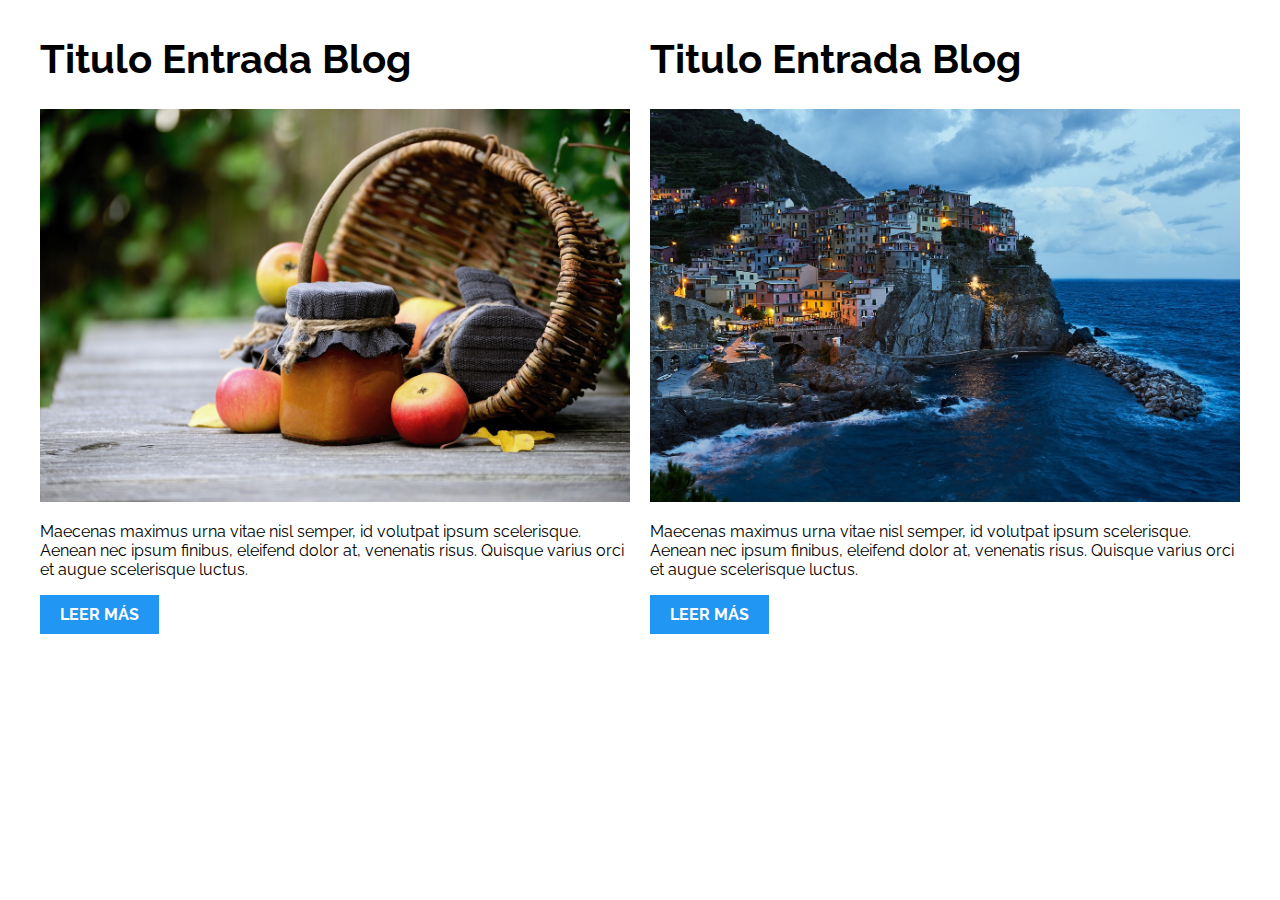
<file: 01-2columnas_iguales_css_grid/index.html>
<!DOCTYPE html>
<html>

<head>
    <meta charset="utf-8">
    <title>Patrones Responsive Web Design - 2 Columnas</title>
    <link rel="stylesheet" href="https://necolas.github.io/normalize.css/8.0.1/normalize.css">
    <link href="https://fonts.googleapis.com/css?family=Raleway:400,700,900" rel="stylesheet">
    <link rel="stylesheet" href="css/styles.css">
    <meta name="viewport" content="width=device-width, initial-scale=1">
</head>

<body>

    <div class="contenedor dos-columnas">
        <article class="entrada-blog">
            <h1>Titulo Entrada Blog</h1>
            <img src="img/imagen1.jpg">
            <p>Maecenas maximus urna vitae nisl semper, id volutpat ipsum scelerisque. Aenean nec ipsum finibus, 
                eleifend dolor at, venenatis risus. Quisque varius orci et augue scelerisque luctus.</p>
            <a href="#">Leer más</a>
        </article>
        <article class="entrada-blog">
            <h1>Titulo Entrada Blog</h1>
            <img src="img/imagen2.jpg">
            <p>Maecenas maximus urna vitae nisl semper, id volutpat ipsum scelerisque. Aenean nec ipsum finibus, 
                eleifend dolor at, venenatis risus. Quisque varius orci et augue scelerisque luctus.</p>
            <a href="#">Leer más</a>
        </article>
    </div>

</body>

</html>
</file>
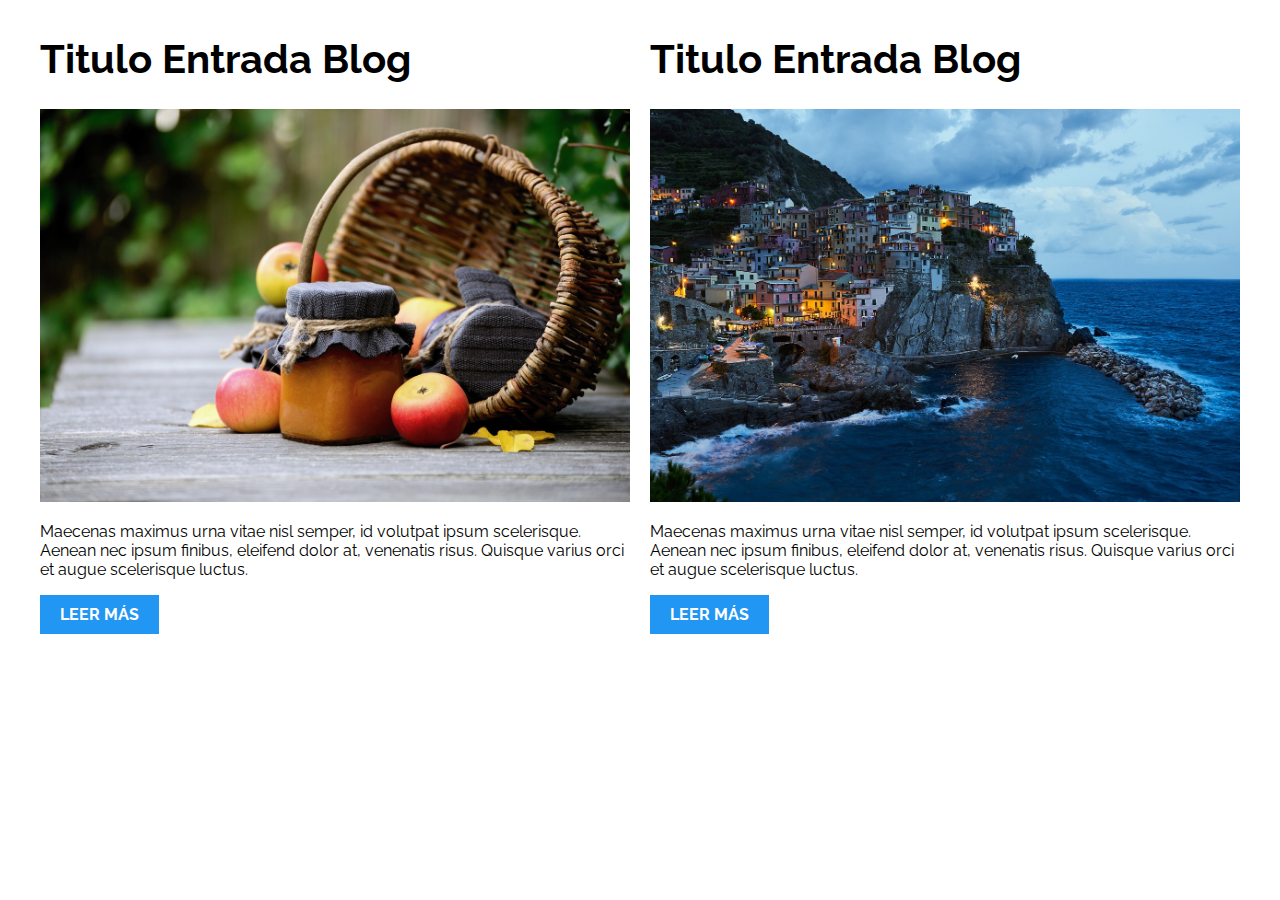
<file: 02-2columnas_iguales_flexbox/index.html>
<!DOCTYPE html>
<html>

<head>
    <meta charset="utf-8">
    <title>Patrones Responsive Web Design - 2 Columnas</title>
    <link rel="stylesheet" href="https://necolas.github.io/normalize.css/8.0.1/normalize.css">
    <link href="https://fonts.googleapis.com/css?family=Raleway:400,700,900" rel="stylesheet">
    <link rel="stylesheet" href="css/styles.css">
    <meta name="viewport" content="width=device-width, initial-scale=1">
</head>

<body>
    <div class="contenedor dos-columnas">
        <article class="entrada-blog">
            <h1>Titulo Entrada Blog</h1>
            <img src="img/imagen1.jpg">
            <p>Maecenas maximus urna vitae nisl semper, id volutpat ipsum scelerisque. Aenean nec ipsum finibus, 
                eleifend dolor at, venenatis risus. Quisque varius orci et augue scelerisque luctus.</p>
            <a href="#">Leer más</a>
        </article>
        <article class="entrada-blog">
            <h1>Titulo Entrada Blog</h1>
            <img src="img/imagen2.jpg">
            <p>Maecenas maximus urna vitae nisl semper, id volutpat ipsum scelerisque. Aenean nec ipsum finibus, 
                eleifend dolor at, venenatis risus. Quisque varius orci et augue scelerisque luctus.</p>
            <a href="#">Leer más</a>
        </article>
    </div>

</body>

</html>
</file>
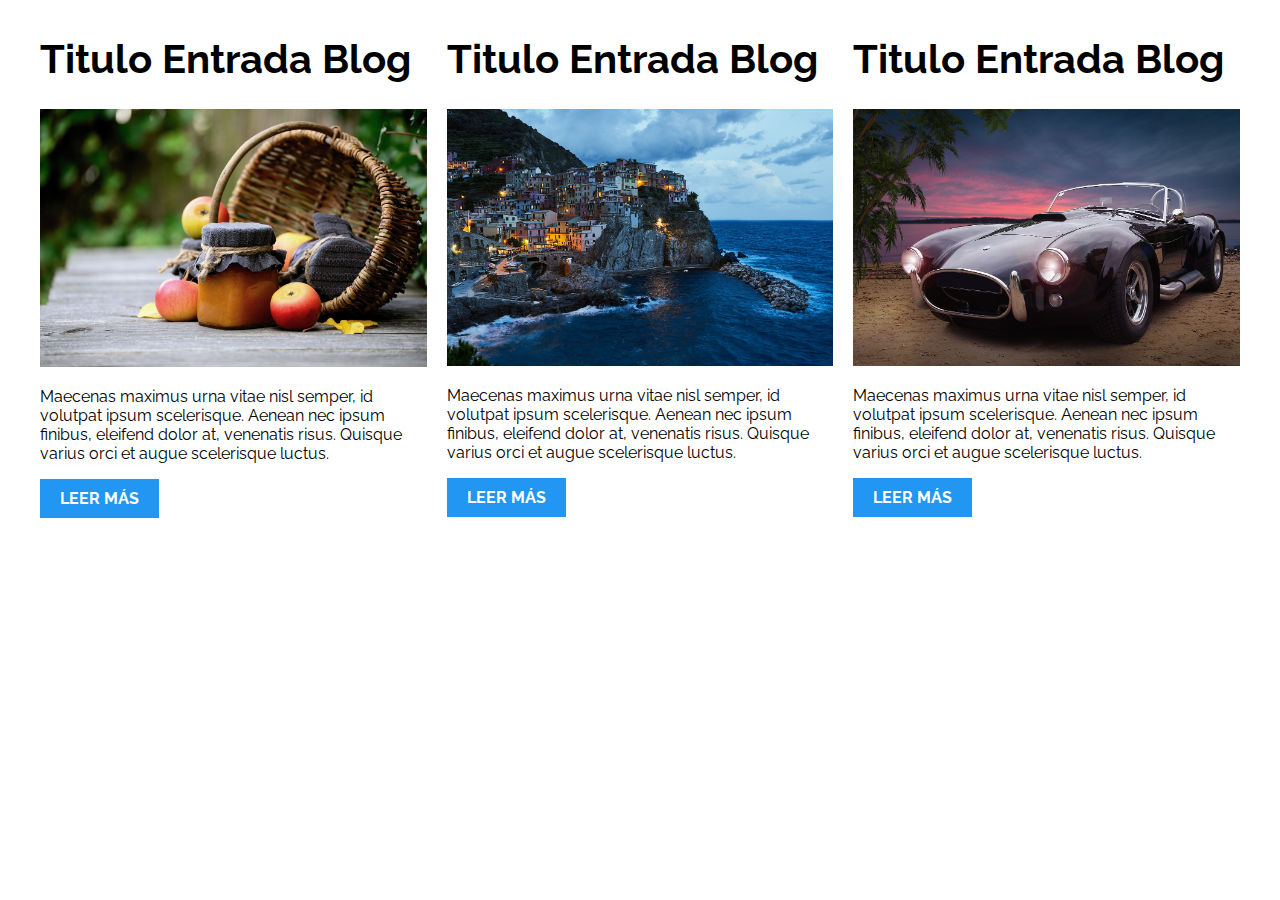
<file: 03-3columnas_iguales_css_grid/index.html>
<!DOCTYPE html>
<html>

    <head>
        <meta charset="utf-8">
        <title>Patrones Responsive Web Design - 3 Columnas Iguales</title>
        <link rel="stylesheet"
            href="https://necolas.github.io/normalize.css/8.0.1/normalize.css">
        <link href="https://fonts.googleapis.com/css?family=Raleway:400,700,900"
            rel="stylesheet">
        <link rel="stylesheet" href="css/styles.css">
        <meta name="viewport" content="width=device-width, initial-scale=1">
    </head>

    <body>
        <div class="contenedor tres-columnas">
            <article class="entrada-blog">
                <h1>Titulo Entrada Blog</h1>
                <img src="img/imagen1.jpg">
                <p>Maecenas maximus urna vitae nisl semper, id volutpat ipsum
                    scelerisque. Aenean nec ipsum finibus, eleifend dolor at,
                    venenatis risus. Quisque varius orci et augue scelerisque
                    luctus.</p>
                <a href="#">Leer más</a>
            </article>

            <article class="entrada-blog">
                <h1>Titulo Entrada Blog</h1>
                <img src="img/imagen2.jpg">

                <p>Maecenas maximus urna vitae nisl semper, id volutpat ipsum
                    scelerisque. Aenean nec ipsum finibus, eleifend dolor at,
                    venenatis risus. Quisque varius orci et augue scelerisque
                    luctus.</p>
                <a href="#">Leer más</a>
            </article>

            <article class="entrada-blog">
                <h1>Titulo Entrada Blog</h1>
                <img src="img/imagen3.jpg">

                <p>Maecenas maximus urna vitae nisl semper, id volutpat ipsum
                    scelerisque. Aenean nec ipsum finibus, eleifend dolor at,
                    venenatis risus. Quisque varius orci et augue scelerisque
                    luctus.</p>
                <a href="#">Leer más</a>
            </article>
        </div>
    </body>

</html>
</file>
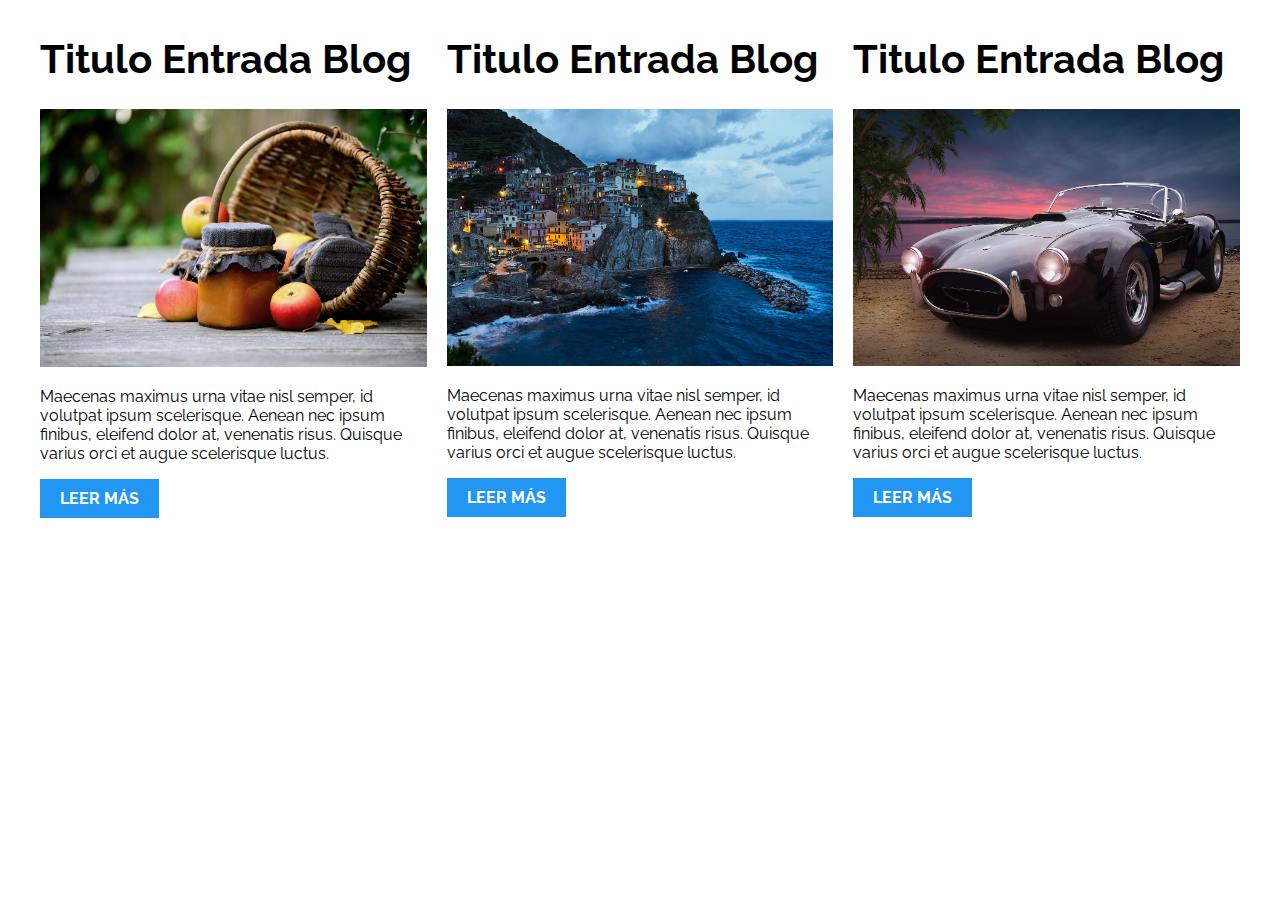
<file: 04-3columnas_iguales_flexbox/index.html>
<!DOCTYPE html>
<html>

    <head>
        <meta charset="utf-8">
        <title>Patrones Responsive Web Design - 3 Columnas Iguales</title>
        <link rel="stylesheet"
            href="https://necolas.github.io/normalize.css/8.0.1/normalize.css">
        <link href="https://fonts.googleapis.com/css?family=Raleway:400,700,900"
            rel="stylesheet">
        <link rel="stylesheet" href="css/styles.css">
        <meta name="viewport" content="width=device-width, initial-scale=1">
    </head>

    <body>

        <div class="contenedor tres-columnas">
            <article class="entrada-blog">
                <h1>Titulo Entrada Blog</h1>
                <img src="img/imagen1.jpg">
                <p>Maecenas maximus urna vitae nisl semper, id volutpat ipsum
                    scelerisque. Aenean nec ipsum finibus, eleifend dolor at,
                    venenatis risus. Quisque varius orci et augue scelerisque
                    luctus.</p>
                <a href="#">Leer más</a>
            </article>

            <article class="entrada-blog">
                <h1>Titulo Entrada Blog</h1>
                <img src="img/imagen2.jpg">

                <p>Maecenas maximus urna vitae nisl semper, id volutpat ipsum
                    scelerisque. Aenean nec ipsum finibus, eleifend dolor at,
                    venenatis risus. Quisque varius orci et augue scelerisque
                    luctus.</p>
                <a href="#">Leer más</a>
            </article>

            <article class="entrada-blog">
                <h1>Titulo Entrada Blog</h1>
                <img src="img/imagen3.jpg">

                <p>Maecenas maximus urna vitae nisl semper, id volutpat ipsum
                    scelerisque. Aenean nec ipsum finibus, eleifend dolor at,
                    venenatis risus. Quisque varius orci et augue scelerisque
                    luctus.</p>
                <a href="#">Leer más</a>
            </article>
        </div>
    </body>

</html>
</file>
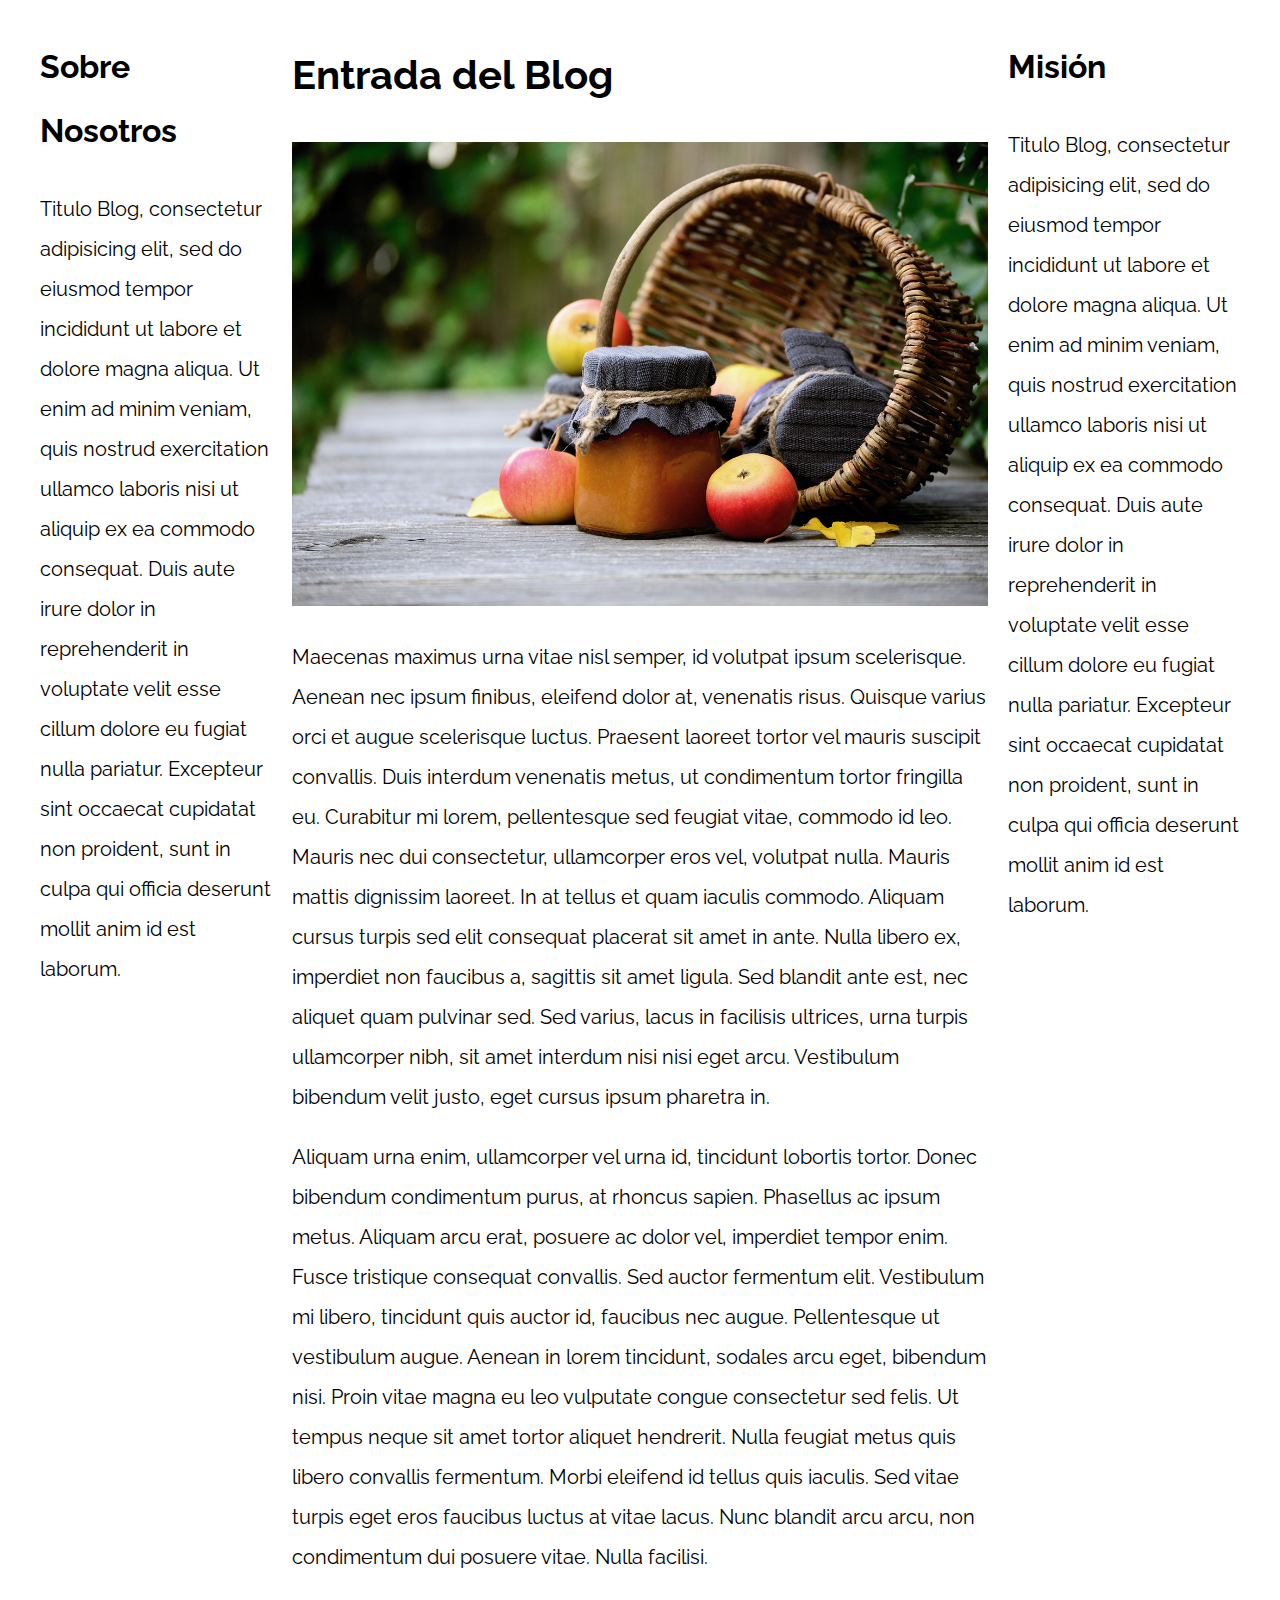
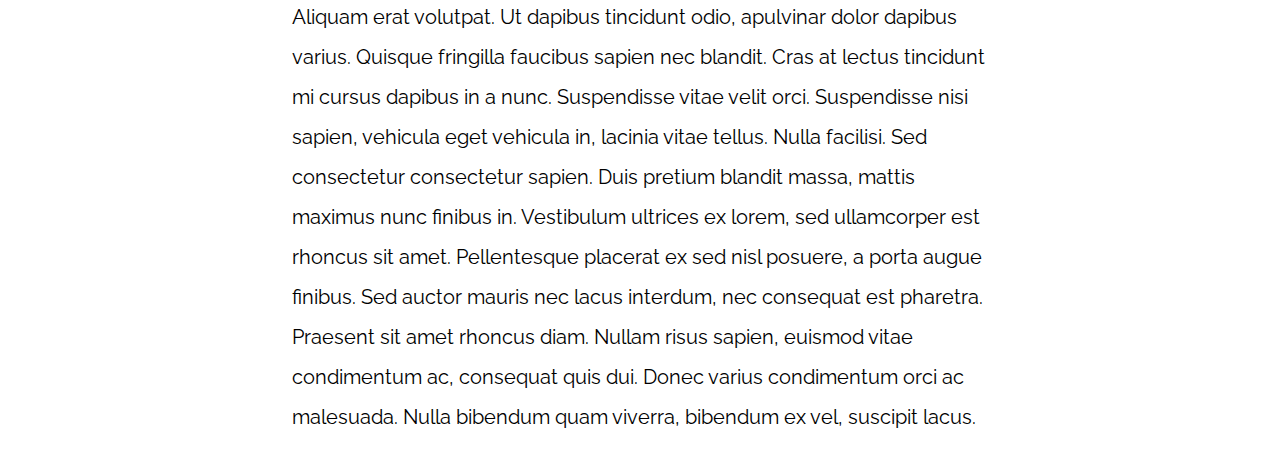
<file: 05-3columnas_css_grid/index.html>
<!DOCTYPE html>
<html>

    <head>
        <meta charset="utf-8">
        <title>Patrones Responsive Web Design</title>
        <link rel="stylesheet"
            href="https://necolas.github.io/normalize.css/8.0.1/normalize.css">
        <link href="https://fonts.googleapis.com/css?family=Raleway:400,700,900"
            rel="stylesheet">
        <link rel="stylesheet" href="css/styles.css">
        <meta name="viewport" content="width=device-width, initial-scale=1">
    </head>

    <body>

        <div class="contenedor contenedor-grid">
            <main class="contenido-principal">
                <article>
                    <h1>Entrada del Blog</h1>
                    <img src="img/imagen1.jpg">

                    <p>Maecenas maximus urna vitae nisl semper, id volutpat
                        ipsum scelerisque. Aenean nec ipsum finibus, eleifend
                        dolor at, venenatis risus. Quisque varius orci et augue
                        scelerisque luctus. Praesent laoreet tortor vel mauris
                        suscipit convallis.
                        Duis interdum venenatis metus, ut condimentum tortor
                        fringilla eu. Curabitur mi lorem, pellentesque sed
                        feugiat vitae, commodo id leo. Mauris nec dui
                        consectetur, ullamcorper eros vel, volutpat nulla.
                        Mauris mattis dignissim laoreet. In at tellus et quam
                        iaculis commodo. Aliquam cursus
                        turpis sed elit consequat placerat sit amet in ante.
                        Nulla libero ex, imperdiet non faucibus a, sagittis sit
                        amet ligula. Sed blandit ante est, nec aliquet quam
                        pulvinar sed. Sed
                        varius, lacus in facilisis ultrices, urna turpis
                        ullamcorper nibh, sit amet interdum nisi nisi eget arcu.
                        Vestibulum bibendum velit justo, eget cursus ipsum
                        pharetra in.</p>

                    <p>Aliquam urna enim, ullamcorper vel urna id, tincidunt
                        lobortis tortor. Donec bibendum condimentum purus, at
                        rhoncus sapien. Phasellus ac ipsum metus. Aliquam arcu
                        erat, posuere ac dolor vel, imperdiet tempor enim. Fusce
                        tristique consequat convallis. Sed auctor fermentum
                        elit. Vestibulum mi
                        libero, tincidunt quis auctor id, faucibus nec augue.
                        Pellentesque ut vestibulum augue. Aenean in lorem
                        tincidunt, sodales arcu eget, bibendum nisi. Proin vitae
                        magna eu leo vulputate
                        congue consectetur sed felis. Ut tempus neque sit amet
                        tortor aliquet hendrerit. Nulla feugiat metus quis
                        libero convallis fermentum. Morbi eleifend id tellus
                        quis iaculis. Sed vitae turpis eget eros faucibus luctus
                        at vitae lacus. Nunc blandit arcu arcu, non condimentum
                        dui posuere vitae. Nulla facilisi.</p>

                    <p>Aliquam erat volutpat. Ut dapibus tincidunt odio,
                        apulvinar dolor dapibus varius. Quisque fringilla
                        faucibus sapien nec blandit. Cras at lectus tincidunt mi
                        cursus dapibus in a nunc. Suspendisse vitae velit orci.
                        Suspendisse nisi sapien, vehicula eget vehicula in,
                        lacinia vitae tellus. Nulla facilisi. Sed consectetur
                        consectetur sapien. Duis pretium blandit massa, mattis
                        maximus nunc finibus in. Vestibulum ultrices ex lorem,
                        sed ullamcorper est rhoncus sit amet. Pellentesque
                        placerat ex sed nisl posuere, a porta augue finibus. Sed
                        auctor mauris nec lacus interdum, nec consequat est
                        pharetra. Praesent sit amet rhoncus diam. Nullam risus
                        sapien, euismod vitae condimentum ac, consequat quis
                        dui. Donec varius condimentum orci ac malesuada.
                        Nulla bibendum quam viverra, bibendum ex vel, suscipit
                        lacus.</p>

                </article>
            </main>

            <aside class="sidebar-1">
                <h2>Sobre Nosotros</h2>
                <p>Titulo Blog, consectetur adipisicing elit, sed do eiusmod
                    tempor incididunt ut labore et dolore magna aliqua. Ut enim
                    ad minim veniam, quis nostrud exercitation ullamco laboris
                    nisi ut aliquip ex ea commodo consequat. Duis aute irure
                    dolor
                    in reprehenderit in voluptate velit esse cillum dolore eu
                    fugiat nulla pariatur. Excepteur sint occaecat cupidatat non
                    proident, sunt in culpa qui officia deserunt mollit anim id
                    est laborum.</p>
            </aside>
            <aside class="sidebar-2">
                <h2>Misión</h2>
                <p>Titulo Blog, consectetur adipisicing elit, sed do eiusmod
                    tempor incididunt ut labore et dolore magna aliqua. Ut enim
                    ad minim veniam, quis nostrud exercitation ullamco laboris
                    nisi ut aliquip ex ea commodo consequat. Duis aute irure
                    dolor
                    in reprehenderit in voluptate velit esse cillum dolore eu
                    fugiat nulla pariatur. Excepteur sint occaecat cupidatat non
                    proident, sunt in culpa qui officia deserunt mollit anim id
                    est laborum.</p>
            </aside>
        </div>

    </body>

</html>
</file>
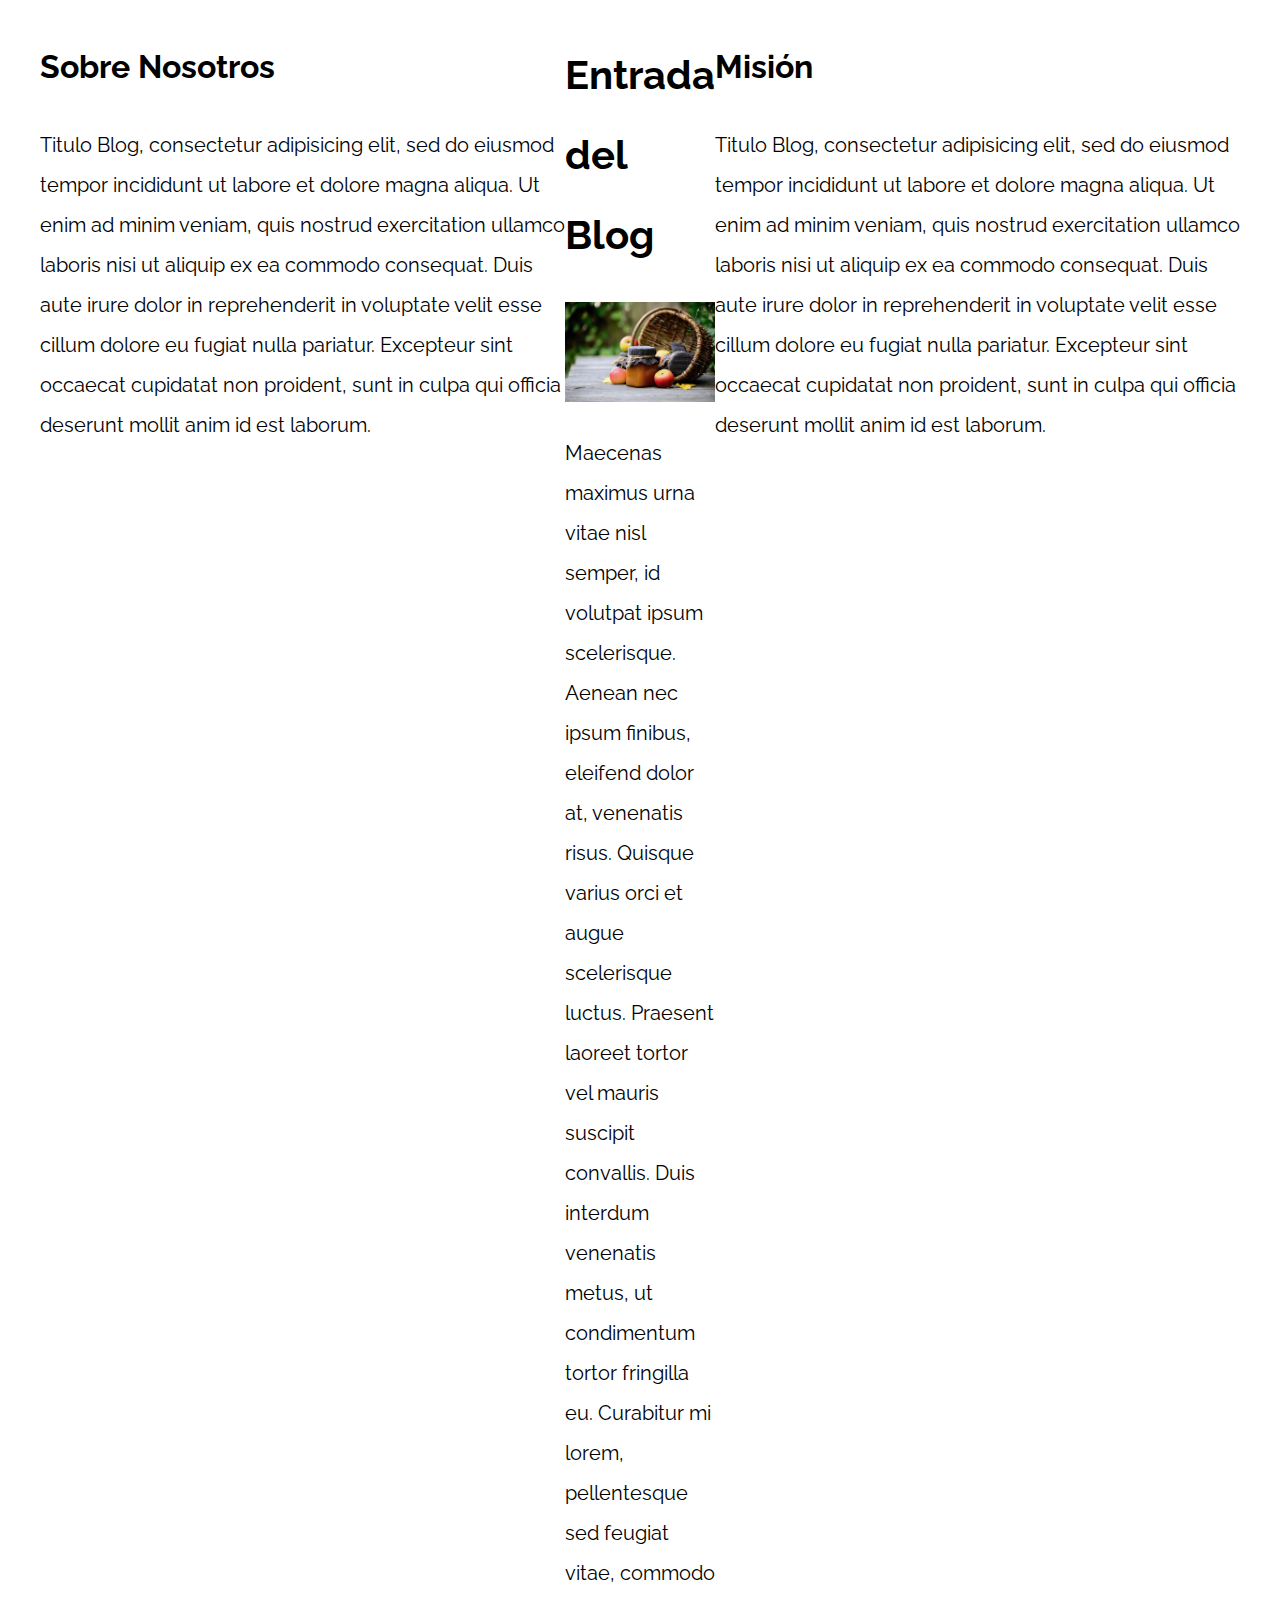
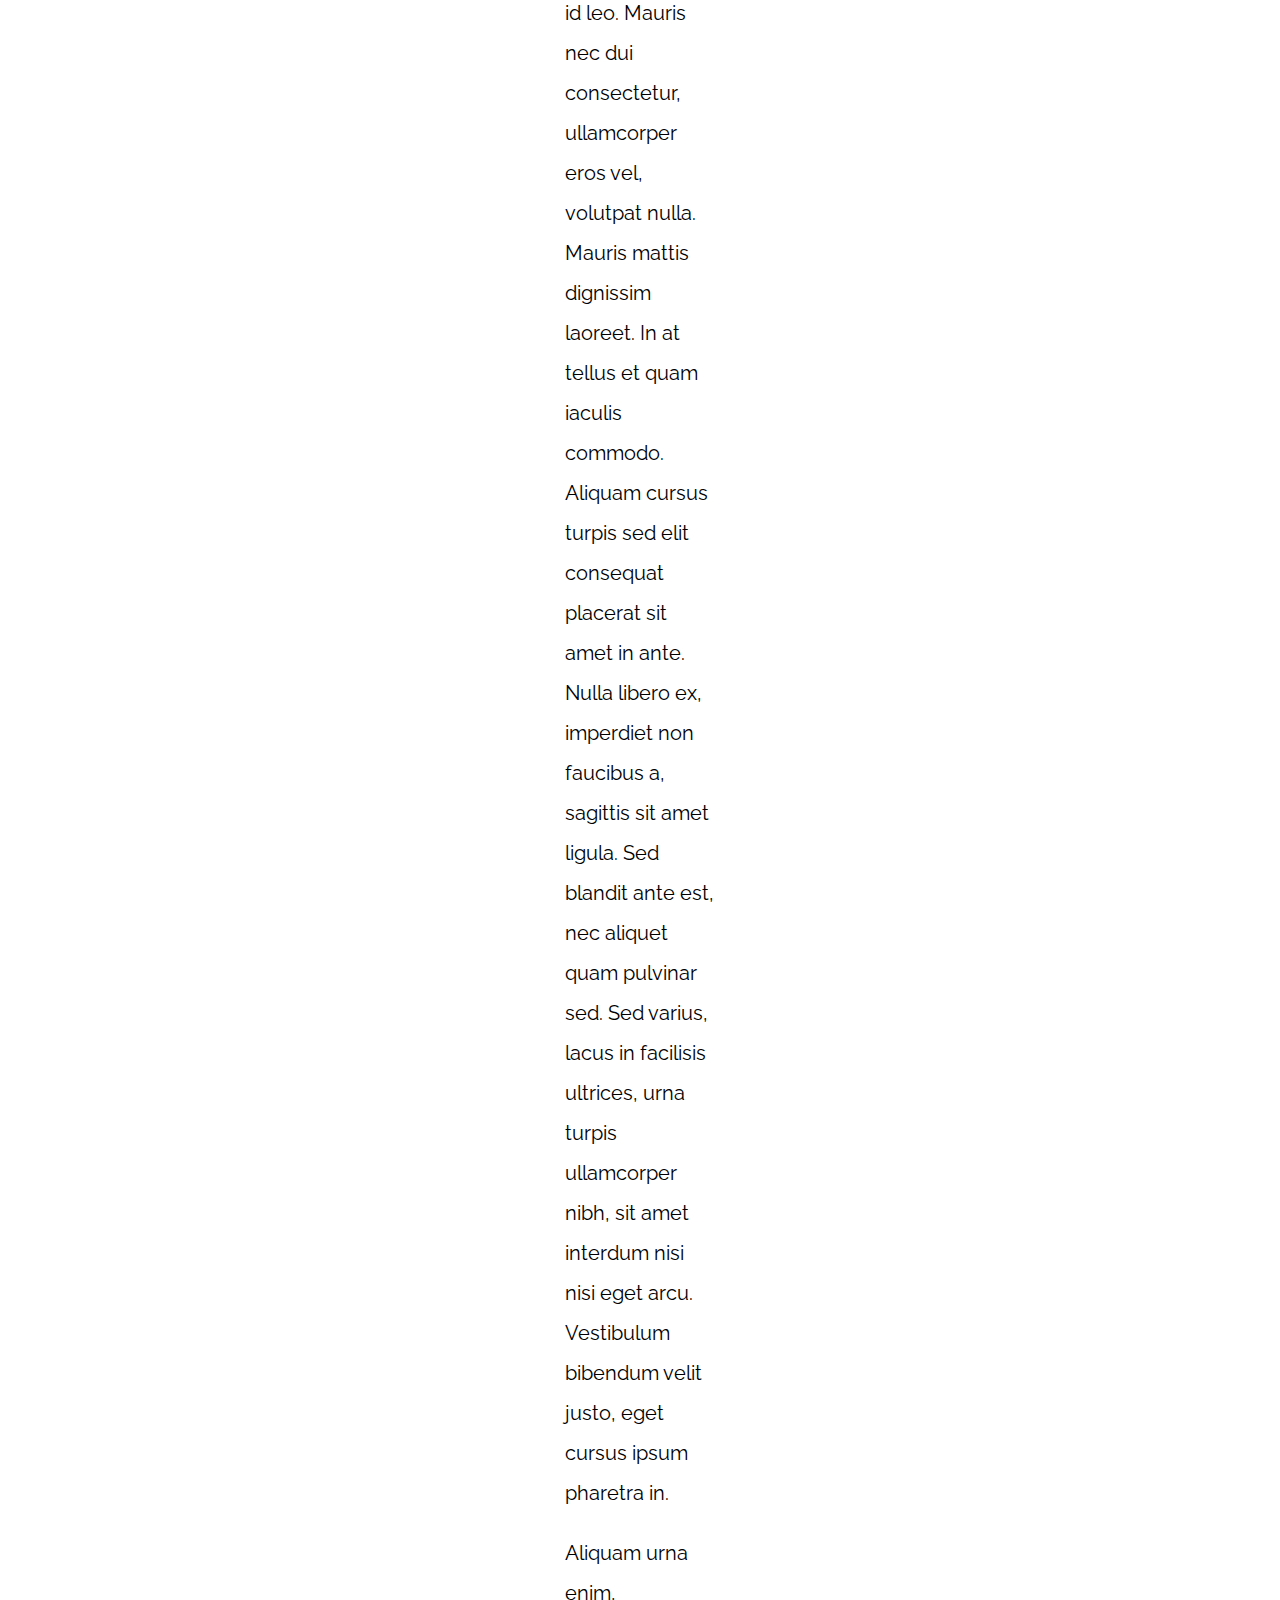
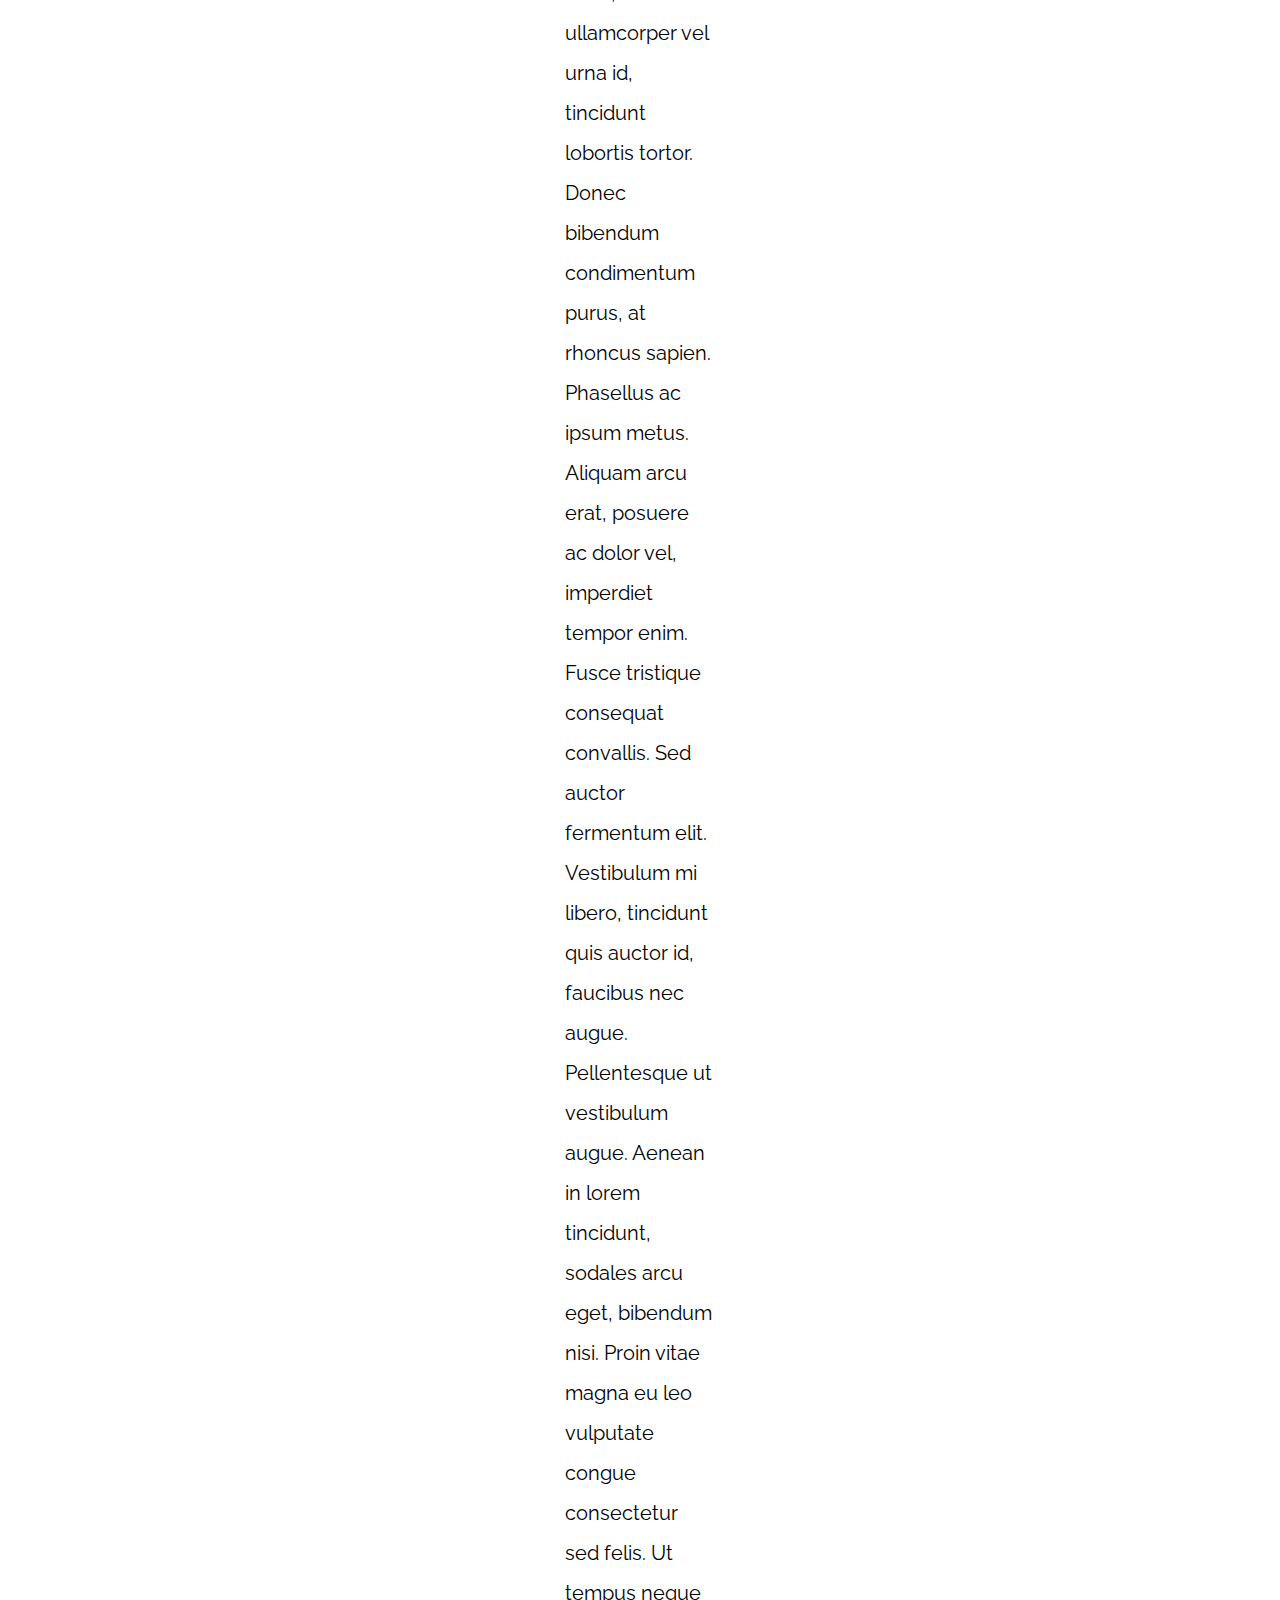
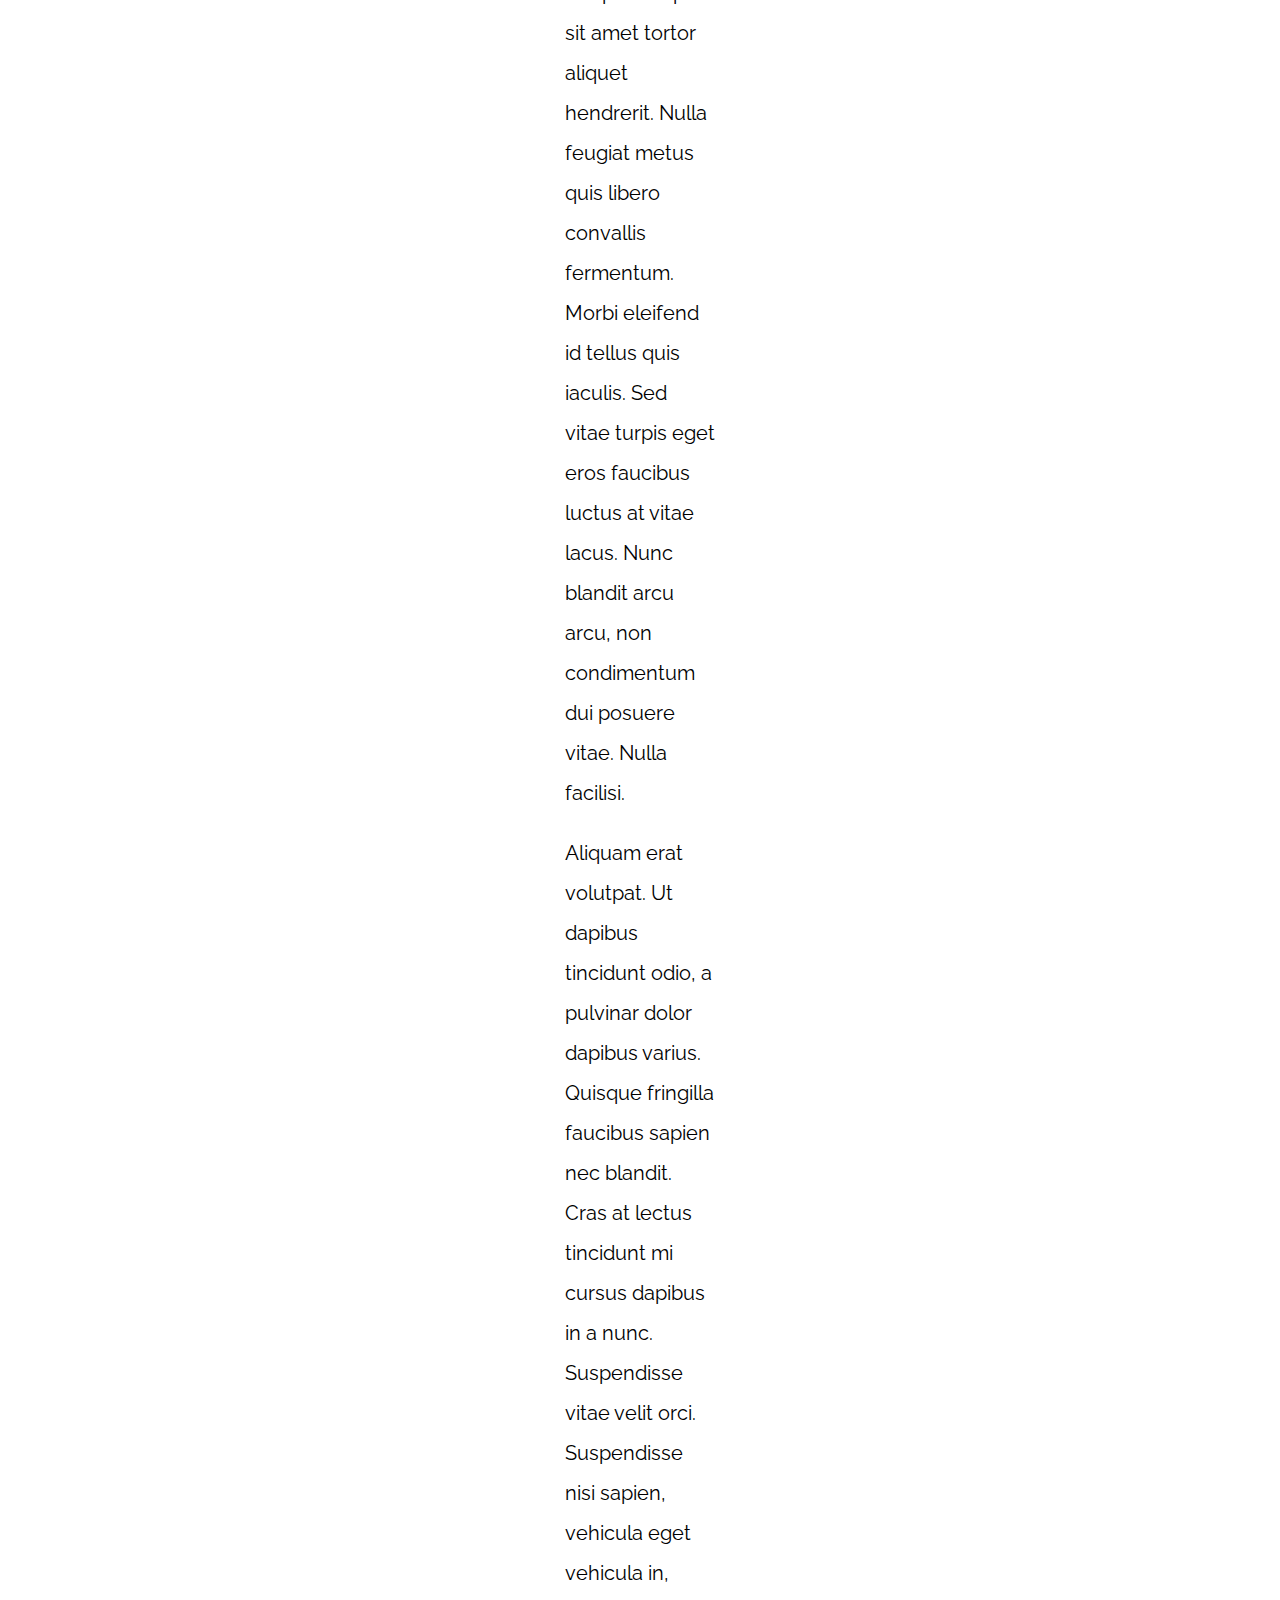
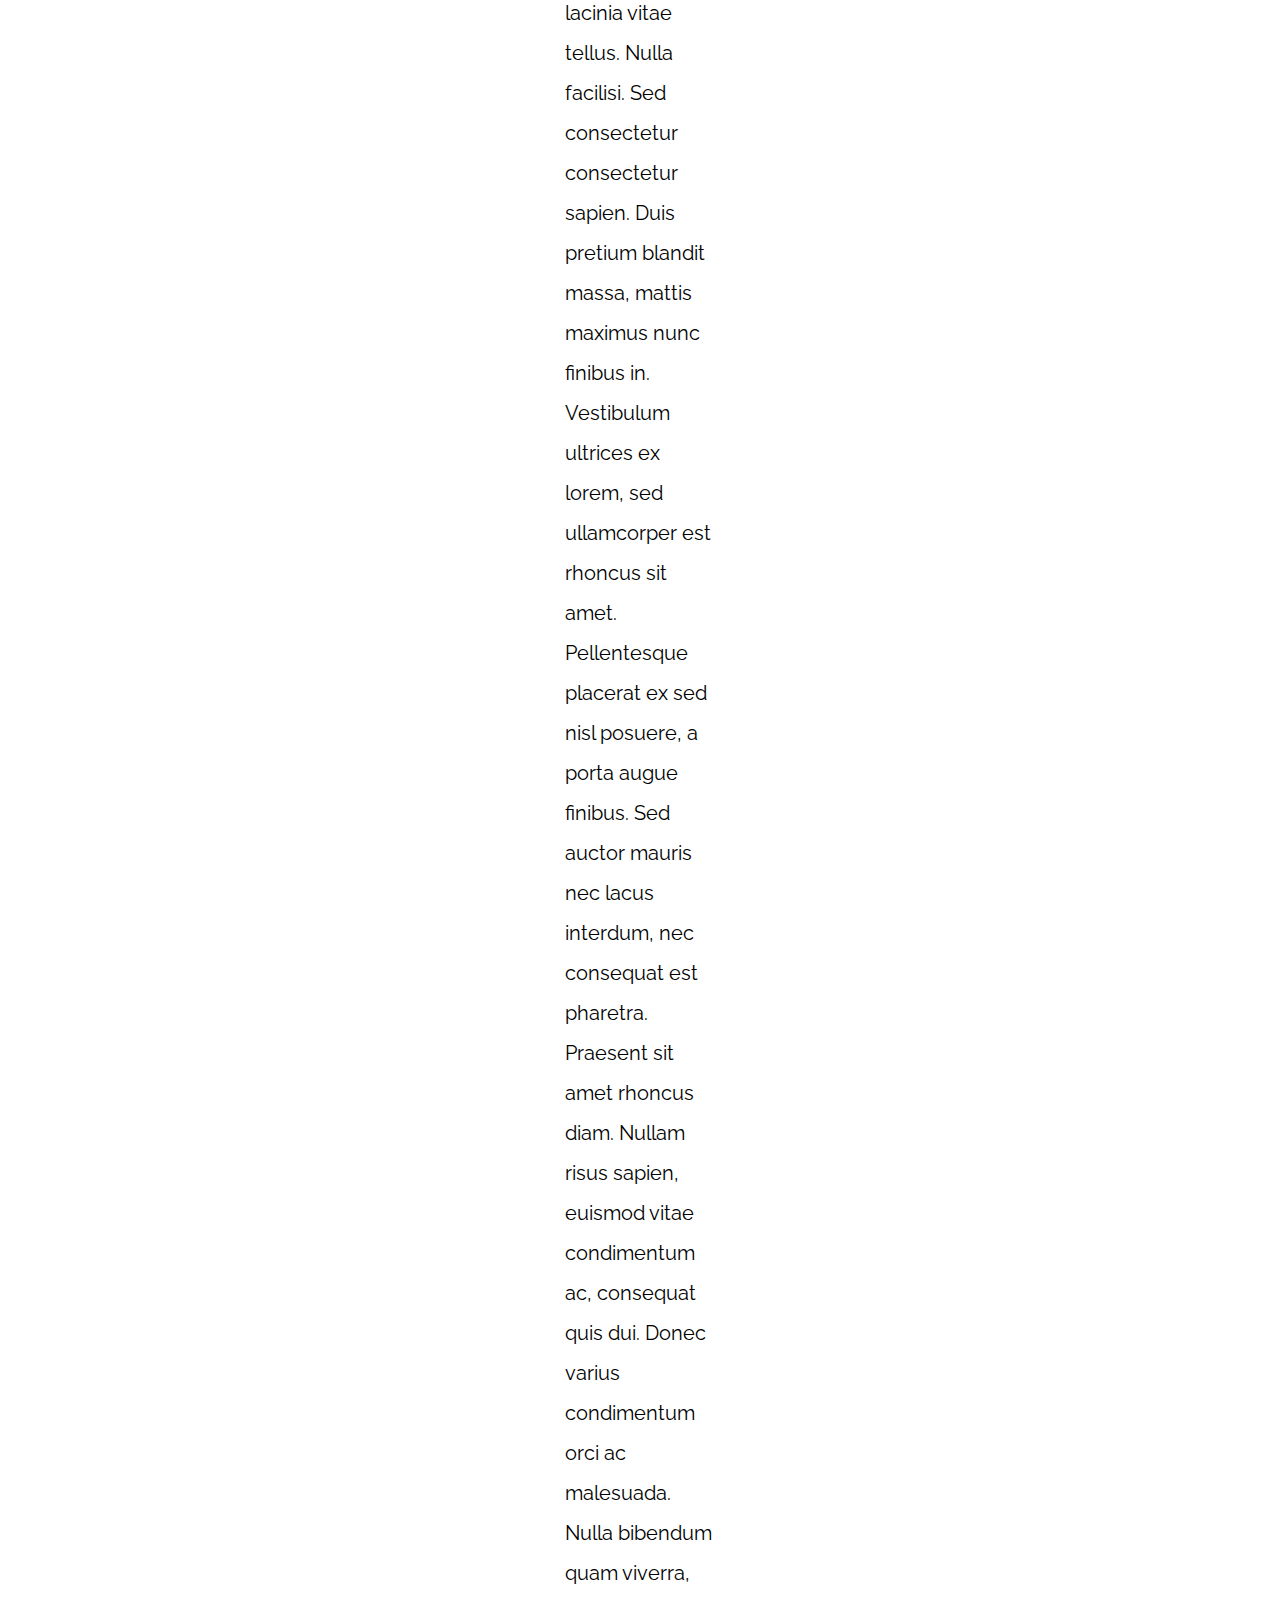
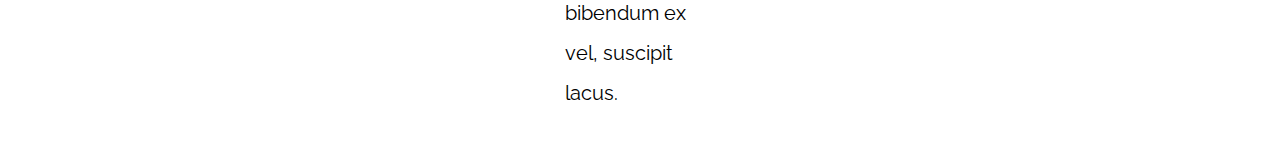
<file: 06-3columnas_flexbox/index.html>
<!DOCTYPE html>
<html>

    <head>
        <meta charset="utf-8">
        <title>Patrones Responsive Web Design</title>
        <link rel="stylesheet"
            href="https://necolas.github.io/normalize.css/8.0.1/normalize.css">
        <link href="https://fonts.googleapis.com/css?family=Raleway:400,700,900"
            rel="stylesheet">
        <link rel="stylesheet" href="css/styles.css">
        <meta name="viewport" content="width=device-width, initial-scale=1">
    </head>

    <body>

        <div class="contenedor contenedor-flex">
            <main class="contenido-principal">
                <article>
                    <h1>Entrada del Blog</h1>
                    <img src="img/imagen1.jpg">

                    <p>Maecenas maximus urna vitae nisl semper, id volutpat
                        ipsum scelerisque. Aenean nec ipsum finibus, eleifend
                        dolor at, venenatis risus. Quisque varius orci et augue
                        scelerisque luctus. Praesent laoreet tortor vel mauris
                        suscipit convallis.
                        Duis interdum venenatis metus, ut condimentum tortor
                        fringilla eu. Curabitur mi lorem, pellentesque sed
                        feugiat vitae, commodo id leo. Mauris nec dui
                        consectetur, ullamcorper eros vel, volutpat nulla.
                        Mauris mattis dignissim laoreet.
                        In at tellus et quam iaculis commodo. Aliquam cursus
                        turpis sed elit consequat placerat sit amet in ante.
                        Nulla libero ex, imperdiet non faucibus a, sagittis sit
                        amet ligula. Sed blandit ante est, nec aliquet quam
                        pulvinar sed. Sed
                        varius, lacus in facilisis ultrices, urna turpis
                        ullamcorper nibh, sit amet interdum nisi nisi eget arcu.
                        Vestibulum bibendum velit justo, eget cursus ipsum
                        pharetra in.</p>

                    <p>Aliquam urna enim, ullamcorper vel urna id, tincidunt
                        lobortis tortor. Donec bibendum condimentum purus, at
                        rhoncus sapien. Phasellus ac ipsum metus. Aliquam arcu
                        erat, posuere ac dolor vel, imperdiet tempor enim. Fusce
                        tristique consequat
                        convallis. Sed auctor fermentum elit. Vestibulum mi
                        libero, tincidunt quis auctor id, faucibus nec augue.
                        Pellentesque ut vestibulum augue. Aenean in lorem
                        tincidunt, sodales arcu eget, bibendum nisi. Proin vitae
                        magna eu leo vulputate
                        congue consectetur sed felis. Ut tempus neque sit amet
                        tortor aliquet hendrerit. Nulla feugiat metus quis
                        libero convallis fermentum. Morbi eleifend id tellus
                        quis iaculis. Sed vitae turpis eget eros faucibus luctus
                        at vitae lacus.
                        Nunc blandit arcu arcu, non condimentum dui posuere
                        vitae. Nulla facilisi.</p>

                    <p>Aliquam erat volutpat. Ut dapibus tincidunt odio, a
                        pulvinar dolor dapibus varius. Quisque fringilla
                        faucibus sapien nec blandit. Cras at lectus tincidunt mi
                        cursus dapibus in a nunc. Suspendisse vitae velit orci.
                        Suspendisse nisi sapien,
                        vehicula eget vehicula in, lacinia vitae tellus. Nulla
                        facilisi. Sed consectetur consectetur sapien. Duis
                        pretium blandit massa, mattis maximus nunc finibus in.
                        Vestibulum ultrices ex lorem, sed ullamcorper est
                        rhoncus sit amet. Pellentesque
                        placerat ex sed nisl posuere, a porta augue finibus. Sed
                        auctor mauris nec lacus interdum, nec consequat est
                        pharetra. Praesent sit amet rhoncus diam. Nullam risus
                        sapien, euismod vitae condimentum ac, consequat quis
                        dui. Donec varius
                        condimentum orci ac malesuada. Nulla bibendum quam
                        viverra, bibendum ex vel, suscipit lacus.</p>

                </article>
            </main>

            <aside class="sidebar-1">
                <h2>Sobre Nosotros</h2>
                <p>Titulo Blog, consectetur adipisicing elit, sed do eiusmod
                    tempor incididunt ut labore et dolore magna aliqua. Ut enim
                    ad minim veniam, quis nostrud exercitation ullamco laboris
                    nisi ut aliquip ex ea commodo consequat. Duis aute irure
                    dolor
                    in reprehenderit in voluptate velit esse cillum dolore eu
                    fugiat nulla pariatur. Excepteur sint occaecat cupidatat non
                    proident, sunt in culpa qui officia deserunt mollit anim id
                    est laborum.</p>
            </aside>
            <aside class="sidebar-2">
                <h2>Misión</h2>
                <p>Titulo Blog, consectetur adipisicing elit, sed do eiusmod
                    tempor incididunt ut labore et dolore magna aliqua. Ut enim
                    ad minim veniam, quis nostrud exercitation ullamco laboris
                    nisi ut aliquip ex ea commodo consequat. Duis aute irure
                    dolor
                    in reprehenderit in voluptate velit esse cillum dolore eu
                    fugiat nulla pariatur. Excepteur sint occaecat cupidatat non
                    proident, sunt in culpa qui officia deserunt mollit anim id
                    est laborum.</p>
            </aside>
        </div>

    </body>

</html>
</file>
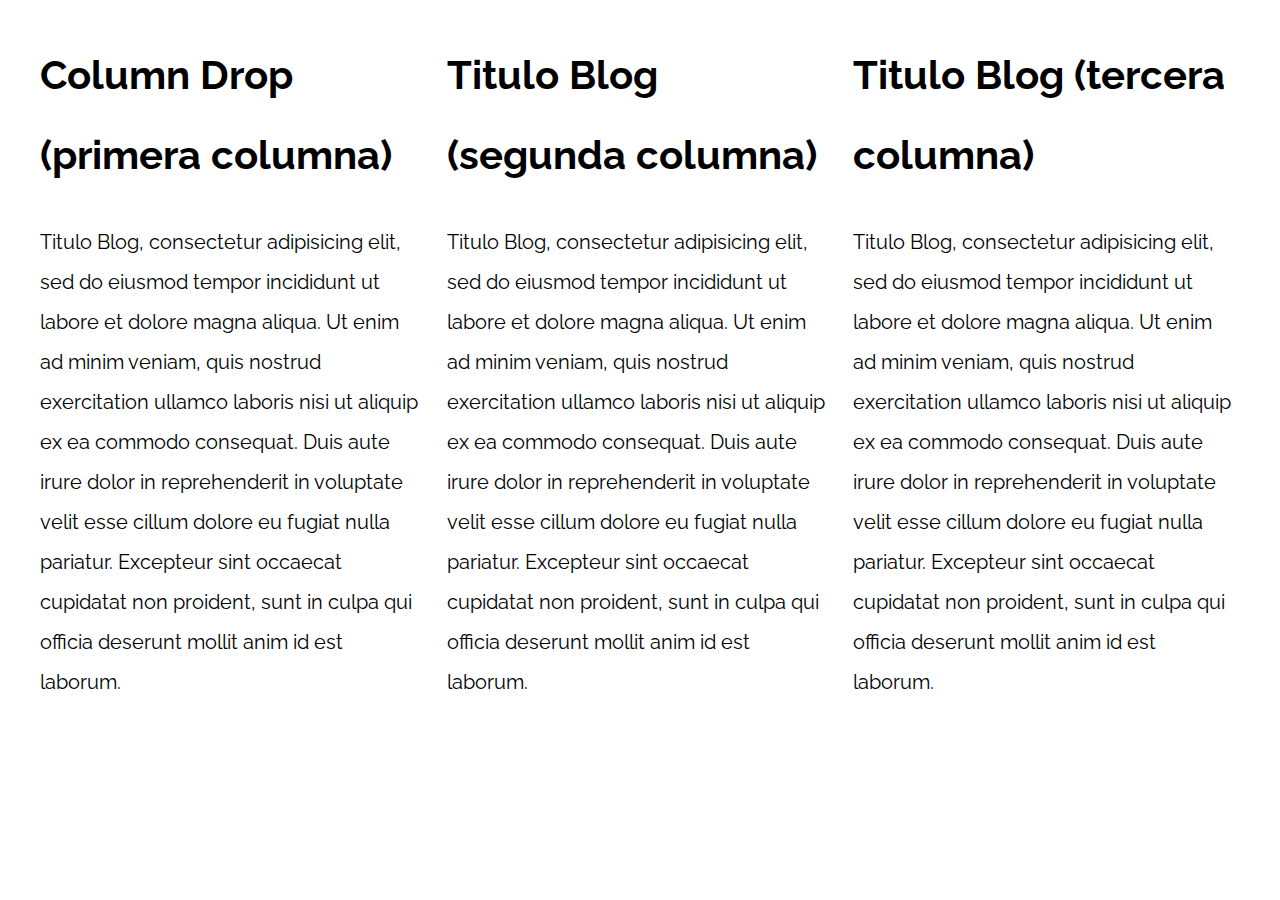
<file: 07-column_drop_css_grid/index.html>
<!DOCTYPE html>
<html>

<head>
    <meta charset="utf-8">
    <title>Patrones Responsive Web Design</title>
    <link rel="stylesheet" href="https://necolas.github.io/normalize.css/8.0.1/normalize.css">
    <link href="https://fonts.googleapis.com/css?family=Raleway:400,700,900" rel="stylesheet">
    <link rel="stylesheet" href="css/styles.css">
    <meta name="viewport" content="width=device-width, initial-scale=1">
</head>

<body>

    <div class="contenedor column-drop-css">
        <main>
            <h1>Column Drop (primera columna)</h1>
            <p>
                Titulo Blog, consectetur adipisicing elit, sed do eiusmod tempor incididunt ut labore et dolore magna aliqua. Ut enim ad minim veniam, quis nostrud exercitation ullamco laboris nisi ut aliquip ex ea commodo consequat. Duis aute irure dolor in reprehenderit
                in voluptate velit esse cillum dolore eu fugiat nulla pariatur. Excepteur sint occaecat cupidatat non proident, sunt in culpa qui officia deserunt mollit anim id est laborum.
            </p>
        </main>

        <aside class="primera">
            <h1>Titulo Blog (segunda columna)</h1>
            <p>
                Titulo Blog, consectetur adipisicing elit, sed do eiusmod tempor incididunt ut labore et dolore magna aliqua. Ut enim ad minim veniam, quis nostrud exercitation ullamco laboris nisi ut aliquip ex ea commodo consequat. Duis aute irure dolor in reprehenderit
                in voluptate velit esse cillum dolore eu fugiat nulla pariatur. Excepteur sint occaecat cupidatat non proident, sunt in culpa qui officia deserunt mollit anim id est laborum.
            </p>
        </aside>

        <aside class="segunda">
            <h1>Titulo Blog (tercera columna)</h1>
            <p>
                Titulo Blog, consectetur adipisicing elit, sed do eiusmod tempor incididunt ut labore et dolore magna aliqua. Ut enim ad minim veniam, quis nostrud exercitation ullamco laboris nisi ut aliquip ex ea commodo consequat. Duis aute irure dolor in reprehenderit
                in voluptate velit esse cillum dolore eu fugiat nulla pariatur. Excepteur sint occaecat cupidatat non proident, sunt in culpa qui officia deserunt mollit anim id est laborum.
            </p>
        </aside>
    </div>

</body>

</html>
</file>
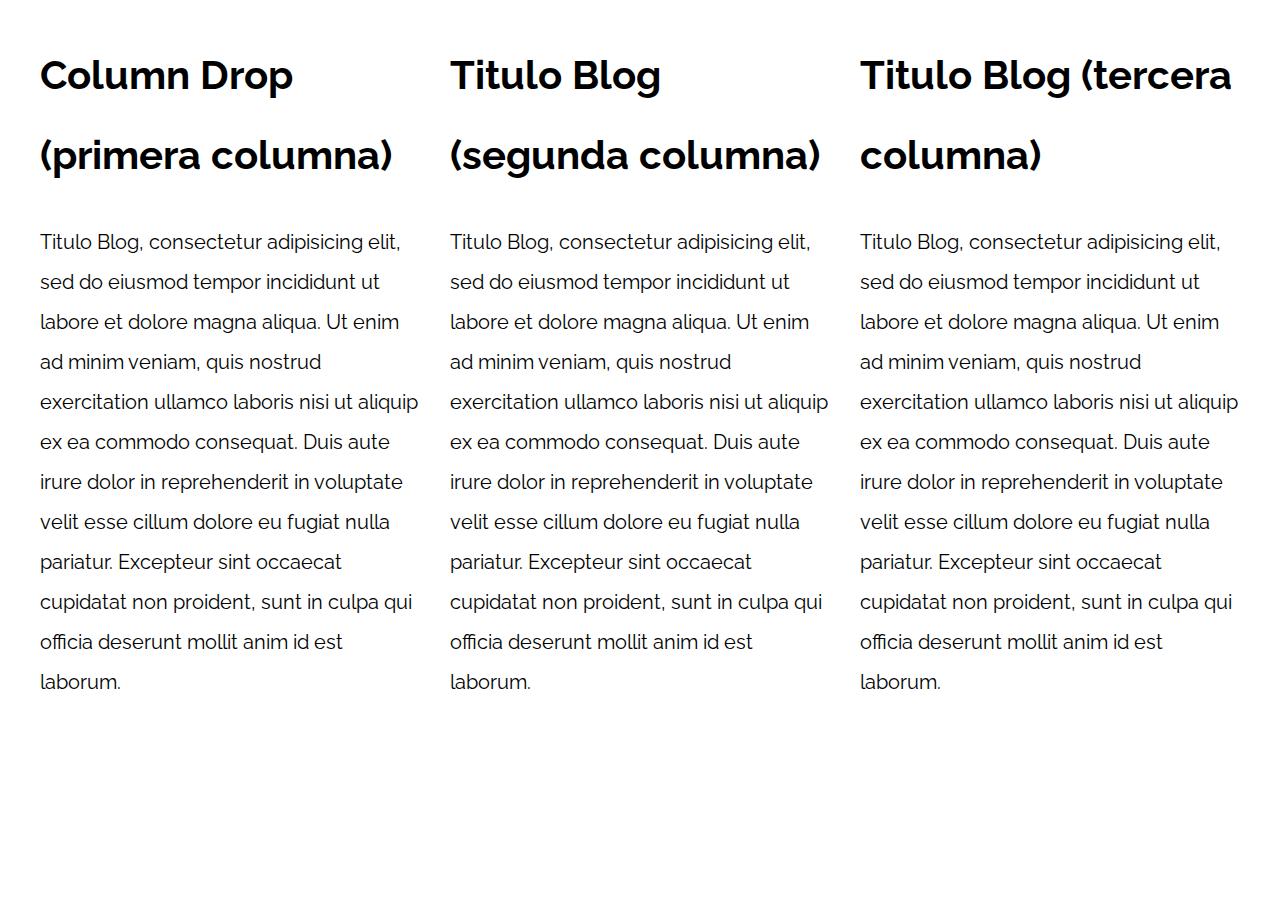
<file: 08-column_drop_flexbox/index.html>
<!DOCTYPE html>
<html>

<head>
    <meta charset="utf-8">
    <title>Patrones Responsive Web Design</title>
    <link rel="stylesheet" href="https://necolas.github.io/normalize.css/8.0.1/normalize.css">
    <link href="https://fonts.googleapis.com/css?family=Raleway:400,700,900" rel="stylesheet">
    <link rel="stylesheet" href="css/styles.css">
    <meta name="viewport" content="width=device-width, initial-scale=1">
</head>

<body>

    <div class="contenedor column-drop-flex">
        <main class="contenido-principal">
            <h1>Column Drop (primera columna)</h1>
            <p>
                Titulo Blog, consectetur adipisicing elit, sed do eiusmod tempor incididunt ut labore et dolore magna aliqua. Ut enim ad minim veniam, quis nostrud exercitation ullamco laboris nisi ut aliquip ex ea commodo consequat. Duis aute irure dolor in reprehenderit
                in voluptate velit esse cillum dolore eu fugiat nulla pariatur. Excepteur sint occaecat cupidatat non proident, sunt in culpa qui officia deserunt mollit anim id est laborum.
            </p>
        </main>

        <aside class="primera">
            <h1>Titulo Blog (segunda columna)</h1>
            <p>
                Titulo Blog, consectetur adipisicing elit, sed do eiusmod tempor incididunt ut labore et dolore magna aliqua. Ut enim ad minim veniam, quis nostrud exercitation ullamco laboris nisi ut aliquip ex ea commodo consequat. Duis aute irure dolor in reprehenderit
                in voluptate velit esse cillum dolore eu fugiat nulla pariatur. Excepteur sint occaecat cupidatat non proident, sunt in culpa qui officia deserunt mollit anim id est laborum.
            </p>
        </aside>

        <aside class="segunda">
            <h1>Titulo Blog (tercera columna)</h1>
            <p>
                Titulo Blog, consectetur adipisicing elit, sed do eiusmod tempor incididunt ut labore et dolore magna aliqua. Ut enim ad minim veniam, quis nostrud exercitation ullamco laboris nisi ut aliquip ex ea commodo consequat. Duis aute irure dolor in reprehenderit
                in voluptate velit esse cillum dolore eu fugiat nulla pariatur. Excepteur sint occaecat cupidatat non proident, sunt in culpa qui officia deserunt mollit anim id est laborum.
            </p>
        </aside>
    </div>

</body>

</html>
</file>
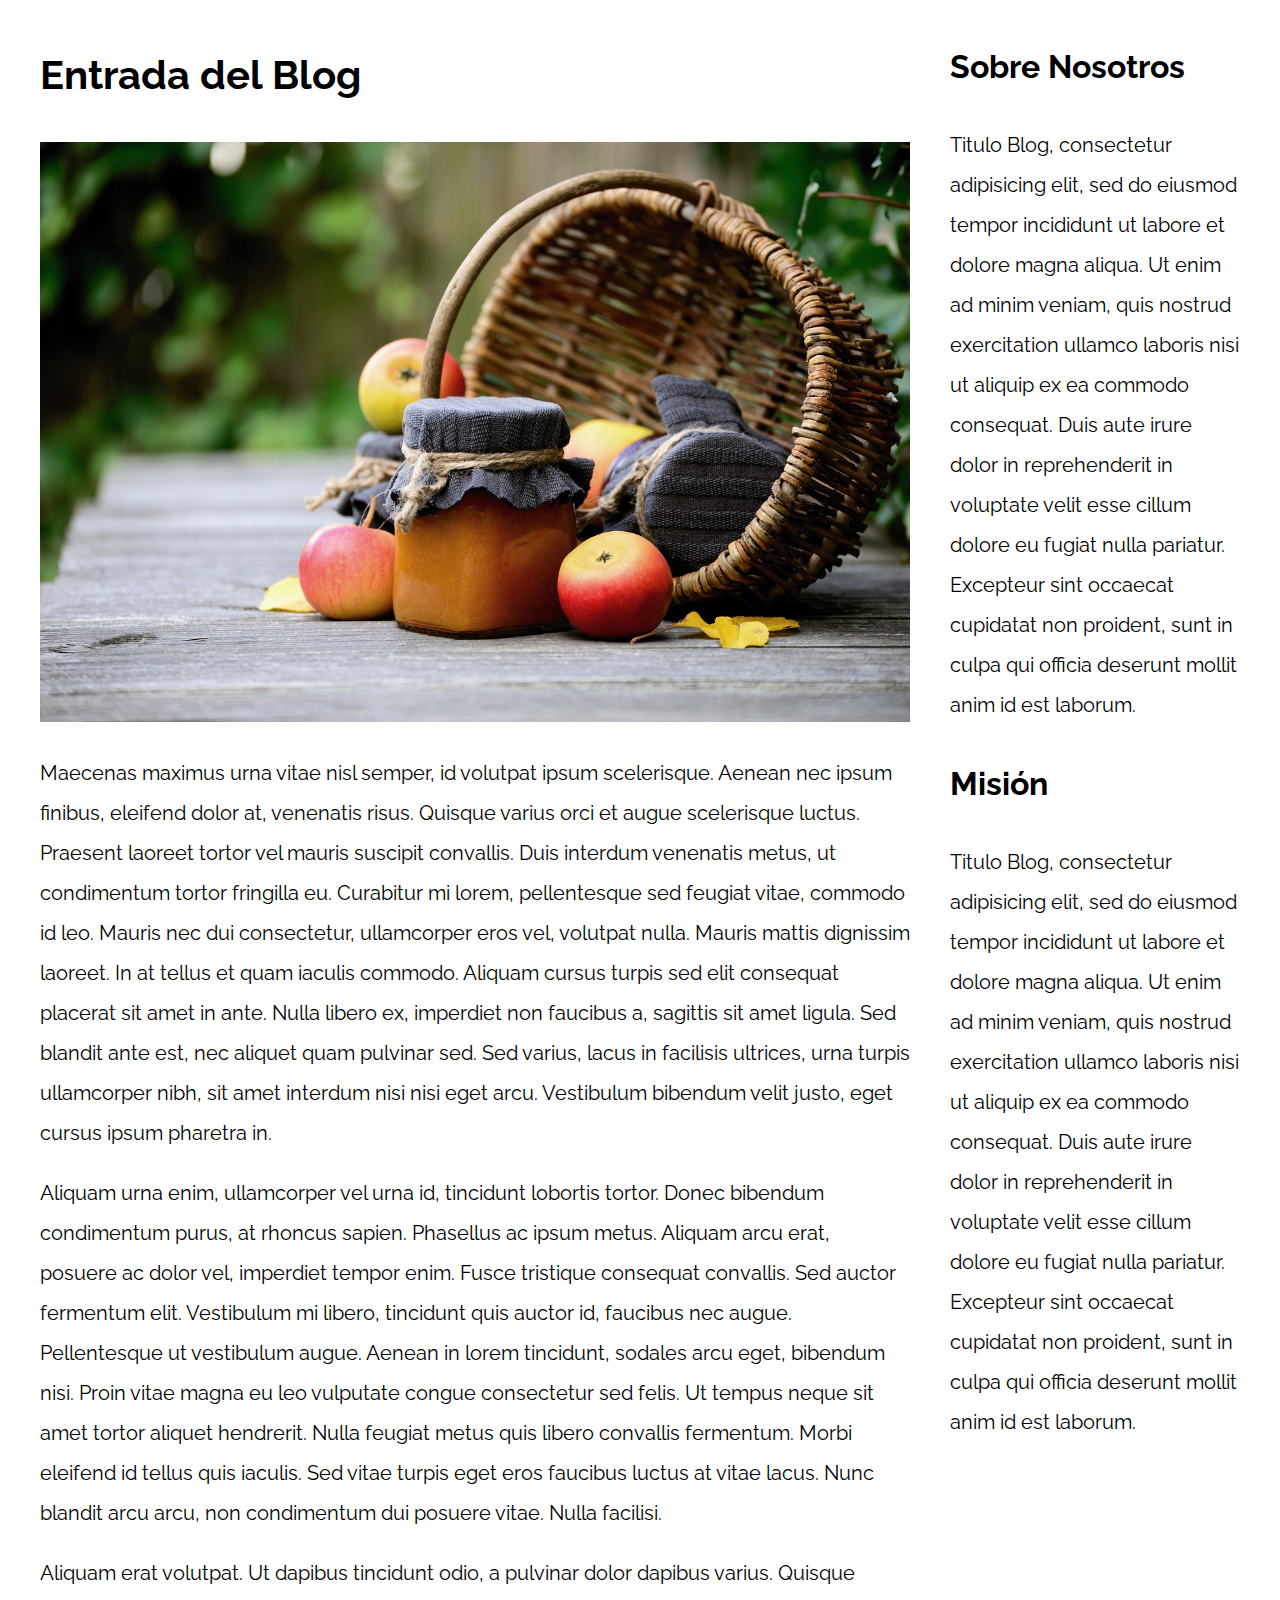
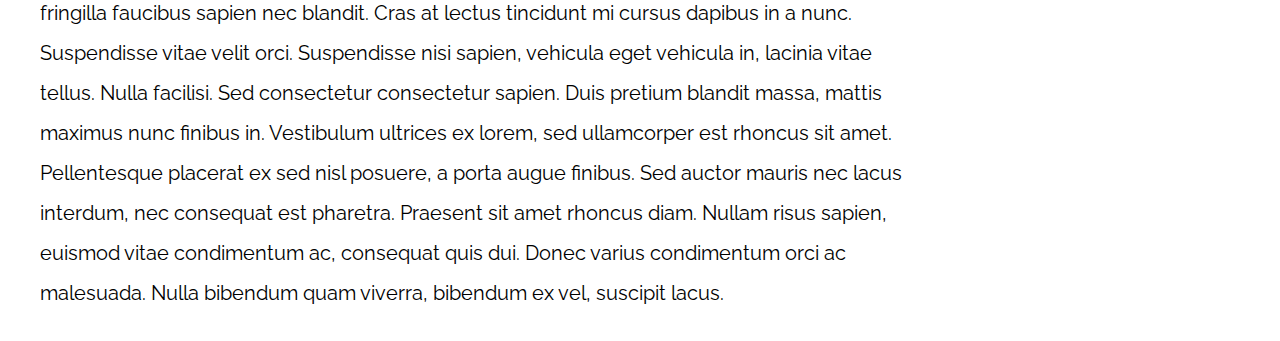
<file: 09-con_sidebar_css_grid/index.html>
<!DOCTYPE html>
<html>

<head>
    <meta charset="utf-8">
    <title>Patrones Responsive Web Design</title>
    <link rel="stylesheet" href="https://necolas.github.io/normalize.css/8.0.1/normalize.css">
    <link href="https://fonts.googleapis.com/css?family=Raleway:400,700,900" rel="stylesheet">
    <link rel="stylesheet" href="css/styles.css">
    <meta name="viewport" content="width=device-width, initial-scale=1">
</head>

<body>

    <div class="contenedor con-sidebar">
        <article>
            <h1>Entrada del Blog</h1>
            <img src="img/imagen1.jpg">

            <p>Maecenas maximus urna vitae nisl semper, id volutpat ipsum scelerisque. Aenean nec ipsum finibus, eleifend dolor at, venenatis risus. Quisque varius orci et augue scelerisque luctus. Praesent laoreet tortor vel mauris suscipit convallis. Duis
                interdum venenatis metus, ut condimentum tortor fringilla eu. Curabitur mi lorem, pellentesque sed feugiat vitae, commodo id leo. Mauris nec dui consectetur, ullamcorper eros vel, volutpat nulla. Mauris mattis dignissim laoreet. In at
                tellus et quam iaculis commodo. Aliquam cursus turpis sed elit consequat placerat sit amet in ante. Nulla libero ex, imperdiet non faucibus a, sagittis sit amet ligula. Sed blandit ante est, nec aliquet quam pulvinar sed. Sed varius, lacus
                in facilisis ultrices, urna turpis ullamcorper nibh, sit amet interdum nisi nisi eget arcu. Vestibulum bibendum velit justo, eget cursus ipsum pharetra in.</p>

            <p>Aliquam urna enim, ullamcorper vel urna id, tincidunt lobortis tortor. Donec bibendum condimentum purus, at rhoncus sapien. Phasellus ac ipsum metus. Aliquam arcu erat, posuere ac dolor vel, imperdiet tempor enim. Fusce tristique consequat
                convallis. Sed auctor fermentum elit. Vestibulum mi libero, tincidunt quis auctor id, faucibus nec augue. Pellentesque ut vestibulum augue. Aenean in lorem tincidunt, sodales arcu eget, bibendum nisi. Proin vitae magna eu leo vulputate
                congue consectetur sed felis. Ut tempus neque sit amet tortor aliquet hendrerit. Nulla feugiat metus quis libero convallis fermentum. Morbi eleifend id tellus quis iaculis. Sed vitae turpis eget eros faucibus luctus at vitae lacus. Nunc
                blandit arcu arcu, non condimentum dui posuere vitae. Nulla facilisi.</p>

            <p>Aliquam erat volutpat. Ut dapibus tincidunt odio, a pulvinar dolor dapibus varius. Quisque fringilla faucibus sapien nec blandit. Cras at lectus tincidunt mi cursus dapibus in a nunc. Suspendisse vitae velit orci. Suspendisse nisi sapien,
                vehicula eget vehicula in, lacinia vitae tellus. Nulla facilisi. Sed consectetur consectetur sapien. Duis pretium blandit massa, mattis maximus nunc finibus in. Vestibulum ultrices ex lorem, sed ullamcorper est rhoncus sit amet. Pellentesque
                placerat ex sed nisl posuere, a porta augue finibus. Sed auctor mauris nec lacus interdum, nec consequat est pharetra. Praesent sit amet rhoncus diam. Nullam risus sapien, euismod vitae condimentum ac, consequat quis dui. Donec varius
                condimentum orci ac malesuada. Nulla bibendum quam viverra, bibendum ex vel, suscipit lacus.</p>
        </article>
        <aside>
            <h2>Sobre Nosotros</h2>
            <p>Titulo Blog, consectetur adipisicing elit, sed do eiusmod tempor incididunt ut labore et dolore magna aliqua. Ut enim ad minim veniam, quis nostrud exercitation ullamco laboris nisi ut aliquip ex ea commodo consequat. Duis aute irure dolor
                in reprehenderit in voluptate velit esse cillum dolore eu fugiat nulla pariatur. Excepteur sint occaecat cupidatat non proident, sunt in culpa qui officia deserunt mollit anim id est laborum.</p>


            <h2>Misión</h2>
            <p>Titulo Blog, consectetur adipisicing elit, sed do eiusmod tempor incididunt ut labore et dolore magna aliqua. Ut enim ad minim veniam, quis nostrud exercitation ullamco laboris nisi ut aliquip ex ea commodo consequat. Duis aute irure dolor
                in reprehenderit in voluptate velit esse cillum dolore eu fugiat nulla pariatur. Excepteur sint occaecat cupidatat non proident, sunt in culpa qui officia deserunt mollit anim id est laborum.</p>
        </aside>
    </div>

</body>

</html>
</file>
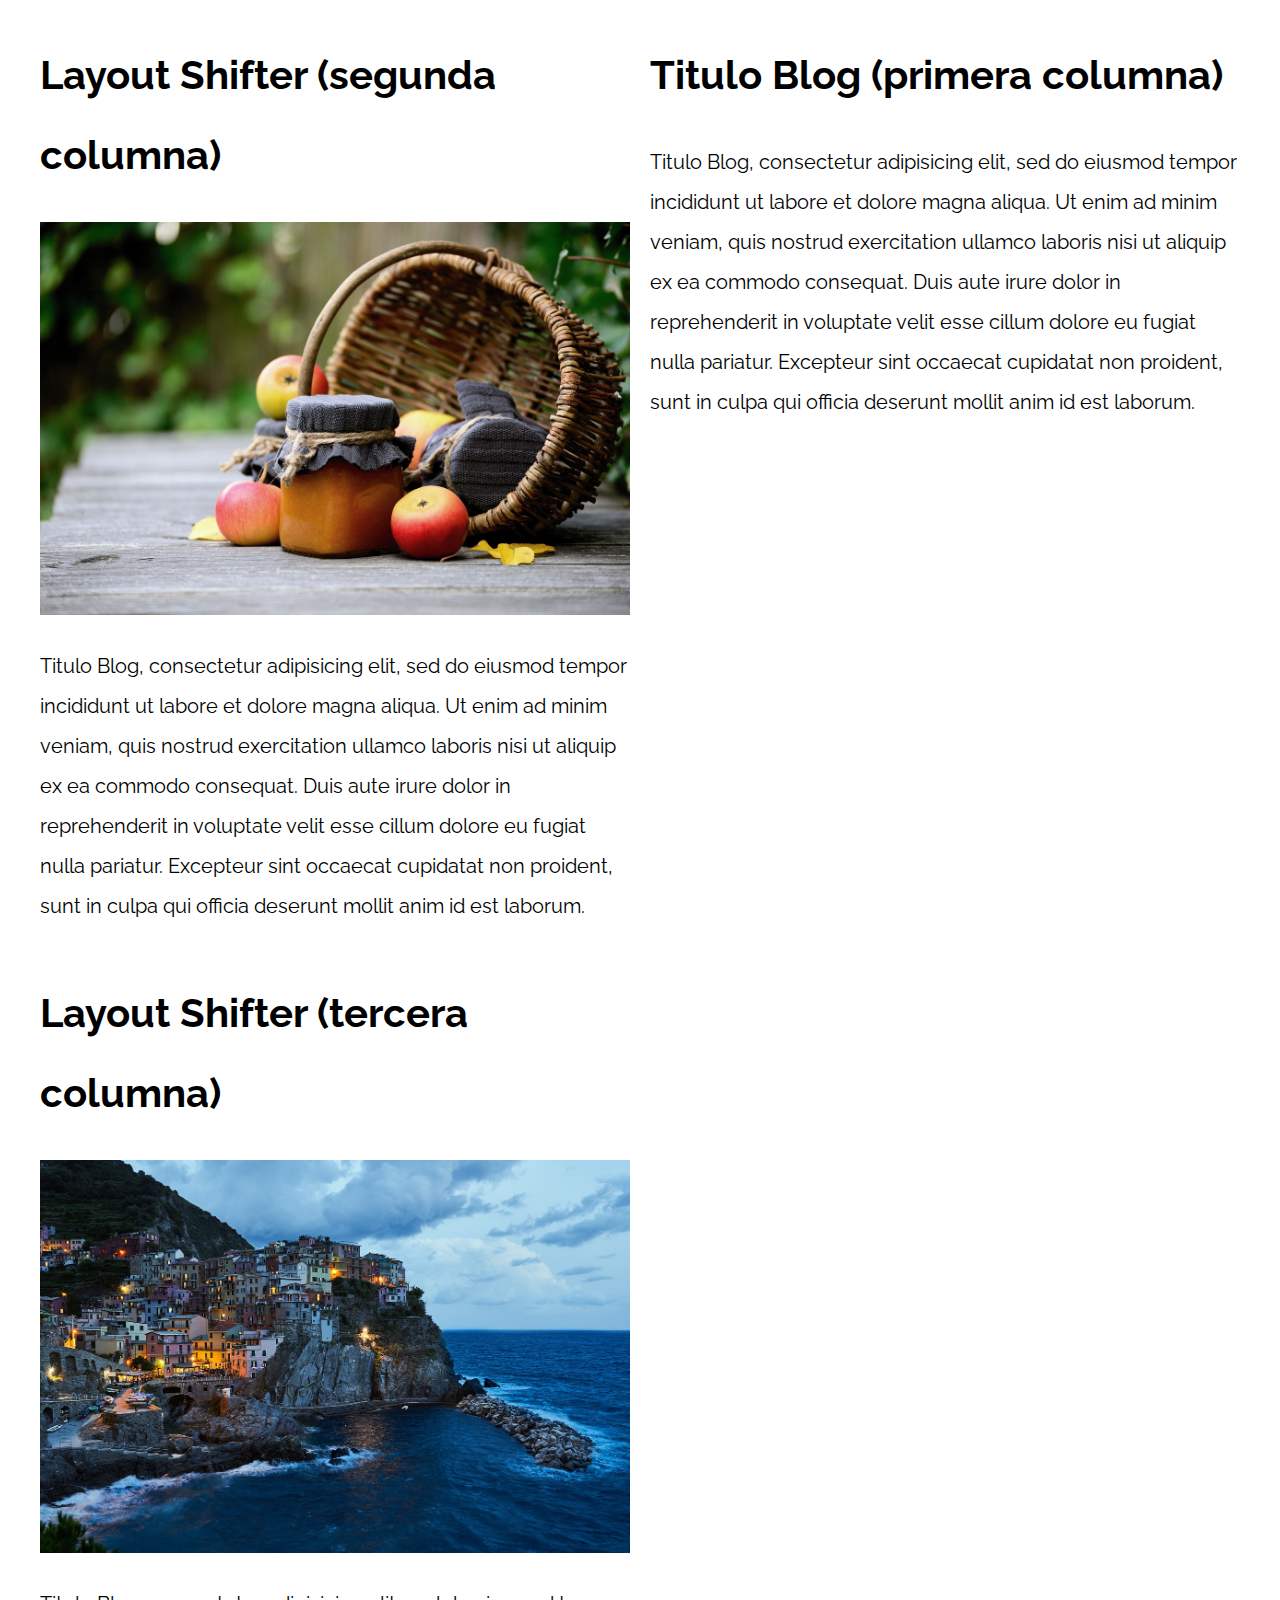
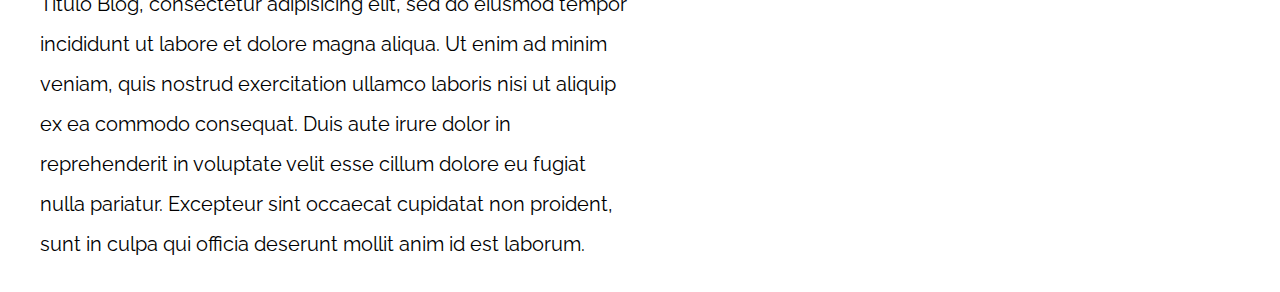
<file: 11-layout_shifter_css_grid/index.html>
<!DOCTYPE html>
<html>

<head>
    <meta charset="utf-8">
    <title>Patrones Responsive Web Design</title>
    <link rel="stylesheet" href="https://necolas.github.io/normalize.css/8.0.1/normalize.css">
    <link href="https://fonts.googleapis.com/css?family=Raleway:400,700,900" rel="stylesheet">
    <link rel="stylesheet" href="css/styles.css">
    <meta name="viewport" content="width=device-width, initial-scale=1">
</head>

<body>

    <div class="contenedor layout-shifter">
        <aside class="sidebar">
            <h1>Titulo Blog (primera columna)</h1>
            <p>
                Titulo Blog, consectetur adipisicing elit, sed do eiusmod tempor incididunt ut labore et dolore magna aliqua. Ut enim ad minim veniam, quis nostrud exercitation ullamco laboris nisi ut aliquip ex ea commodo consequat. Duis aute irure dolor in reprehenderit
                in voluptate velit esse cillum dolore eu fugiat nulla pariatur. Excepteur sint occaecat cupidatat non proident, sunt in culpa qui officia deserunt mollit anim id est laborum.
            </p>
        </aside>

        <main class="contenido-principal">
            <article class="entrada-blog">
                <h1>Layout Shifter (segunda columna)</h1>
                <img src="img/imagen1.jpg">
                <p>
                    Titulo Blog, consectetur adipisicing elit, sed do eiusmod tempor incididunt ut labore et dolore magna aliqua. Ut enim ad minim veniam, quis nostrud exercitation ullamco laboris nisi ut aliquip ex ea commodo consequat. Duis aute irure dolor in reprehenderit
                    in voluptate velit esse cillum dolore eu fugiat nulla pariatur. Excepteur sint occaecat cupidatat non proident, sunt in culpa qui officia deserunt mollit anim id est laborum.
                </p>
            </article>

            <article class="entrada-blog">
                <h1>Layout Shifter (tercera columna)</h1>
                <img src="img/imagen2.jpg">
                <p>
                    Titulo Blog, consectetur adipisicing elit, sed do eiusmod tempor incididunt ut labore et dolore magna aliqua. Ut enim ad minim veniam, quis nostrud exercitation ullamco laboris nisi ut aliquip ex ea commodo consequat. Duis aute irure dolor in reprehenderit
                    in voluptate velit esse cillum dolore eu fugiat nulla pariatur. Excepteur sint occaecat cupidatat non proident, sunt in culpa qui officia deserunt mollit anim id est laborum.
                </p>
            </article>
        </main>
    </div>

</body>

</html>
</file>
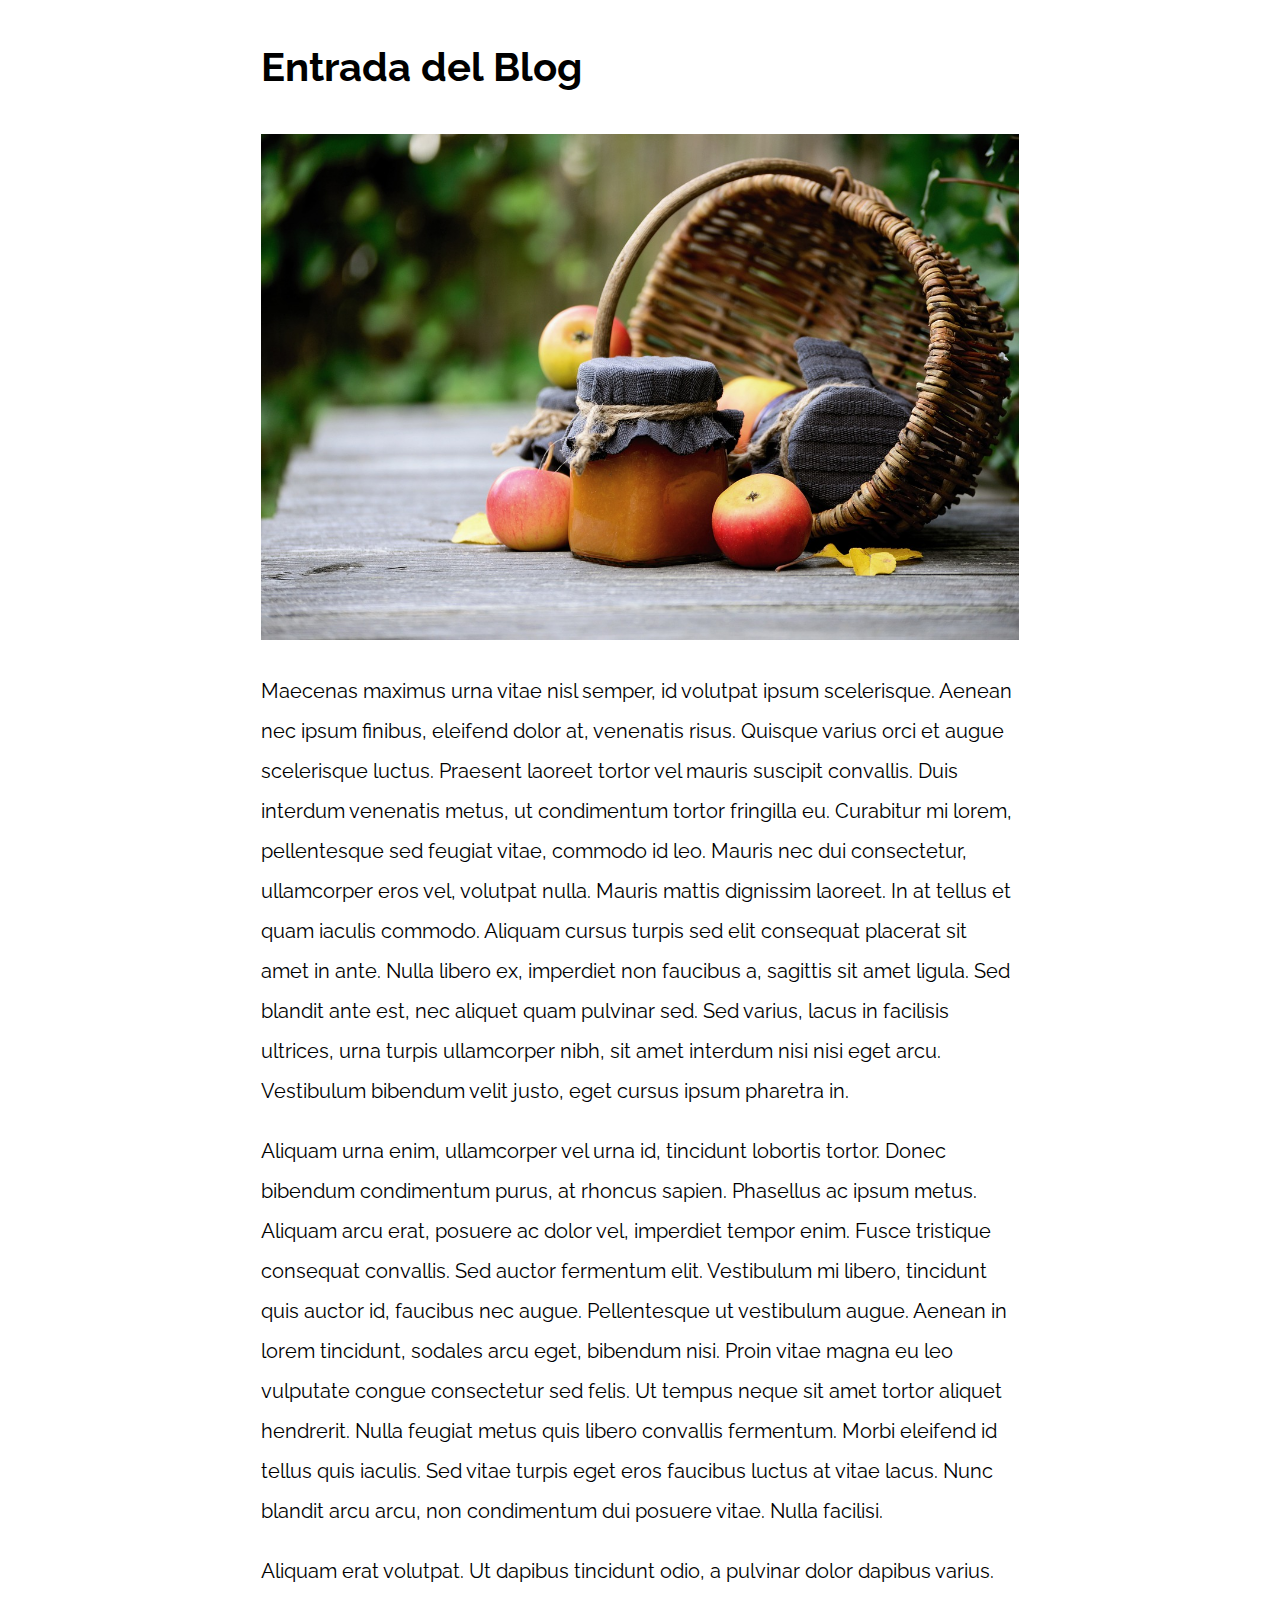
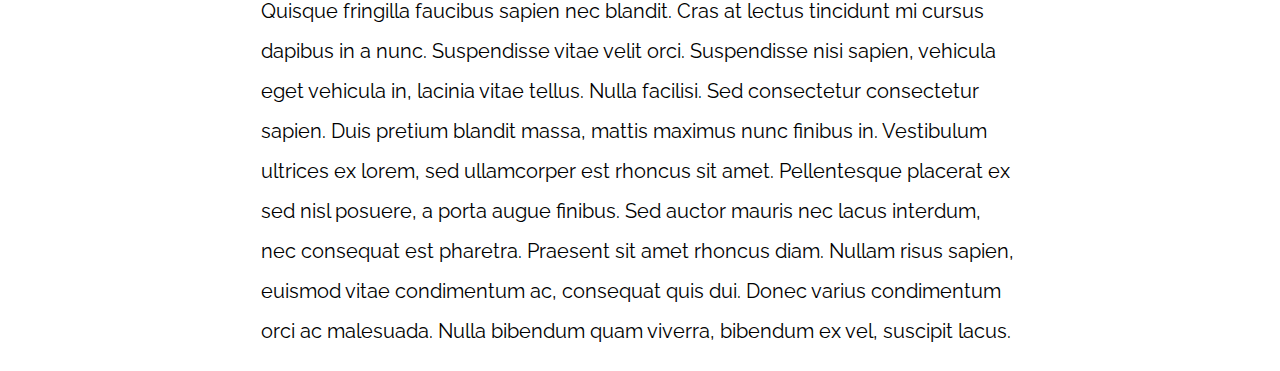
<file: 13-mostly_fluid/index.html>
<!DOCTYPE html>
<html>

<head>
    <meta charset="utf-8">
    <title>Patrones Responsive Web Design</title>
    <link rel="stylesheet" href="https://necolas.github.io/normalize.css/8.0.1/normalize.css">
    <link href="https://fonts.googleapis.com/css?family=Raleway:400,700,900" rel="stylesheet">
    <link rel="stylesheet" href="css/styles.css">
    <meta name="viewport" content="width=device-width, initial-scale=1">
</head>

<body>

    <div class="contenedor">
        <article class="entrada-blog">
            <h1>Entrada del Blog</h1>
            <img src="img/imagen1.jpg">

            <p>Maecenas maximus urna vitae nisl semper, id volutpat ipsum scelerisque. Aenean nec ipsum finibus, eleifend dolor at, venenatis risus. Quisque varius orci et augue scelerisque luctus. Praesent laoreet tortor vel mauris suscipit convallis. Duis
                interdum venenatis metus, ut condimentum tortor fringilla eu. Curabitur mi lorem, pellentesque sed feugiat vitae, commodo id leo. Mauris nec dui consectetur, ullamcorper eros vel, volutpat nulla. Mauris mattis dignissim laoreet. In at
                tellus et quam iaculis commodo. Aliquam cursus turpis sed elit consequat placerat sit amet in ante. Nulla libero ex, imperdiet non faucibus a, sagittis sit amet ligula. Sed blandit ante est, nec aliquet quam pulvinar sed. Sed varius, lacus
                in facilisis ultrices, urna turpis ullamcorper nibh, sit amet interdum nisi nisi eget arcu. Vestibulum bibendum velit justo, eget cursus ipsum pharetra in.</p>

            <p>Aliquam urna enim, ullamcorper vel urna id, tincidunt lobortis tortor. Donec bibendum condimentum purus, at rhoncus sapien. Phasellus ac ipsum metus. Aliquam arcu erat, posuere ac dolor vel, imperdiet tempor enim. Fusce tristique consequat
                convallis. Sed auctor fermentum elit. Vestibulum mi libero, tincidunt quis auctor id, faucibus nec augue. Pellentesque ut vestibulum augue. Aenean in lorem tincidunt, sodales arcu eget, bibendum nisi. Proin vitae magna eu leo vulputate
                congue consectetur sed felis. Ut tempus neque sit amet tortor aliquet hendrerit. Nulla feugiat metus quis libero convallis fermentum. Morbi eleifend id tellus quis iaculis. Sed vitae turpis eget eros faucibus luctus at vitae lacus. Nunc
                blandit arcu arcu, non condimentum dui posuere vitae. Nulla facilisi.</p>

            <p>Aliquam erat volutpat. Ut dapibus tincidunt odio, a pulvinar dolor dapibus varius. Quisque fringilla faucibus sapien nec blandit. Cras at lectus tincidunt mi cursus dapibus in a nunc. Suspendisse vitae velit orci. Suspendisse nisi sapien,
                vehicula eget vehicula in, lacinia vitae tellus. Nulla facilisi. Sed consectetur consectetur sapien. Duis pretium blandit massa, mattis maximus nunc finibus in. Vestibulum ultrices ex lorem, sed ullamcorper est rhoncus sit amet. Pellentesque
                placerat ex sed nisl posuere, a porta augue finibus. Sed auctor mauris nec lacus interdum, nec consequat est pharetra. Praesent sit amet rhoncus diam. Nullam risus sapien, euismod vitae condimentum ac, consequat quis dui. Donec varius
                condimentum orci ac malesuada. Nulla bibendum quam viverra, bibendum ex vel, suscipit lacus.</p>
        </article>

    </div>

</body>

</html>
</file>
<file: 01-2columnas_iguales_css_grid/css/styles.css>
html {
    box-sizing: border-box;
    font-size: 62.5%;
}

*,
*:before,
*:after {
    box-sizing: inherit;
}

body {
    font-family: 'Raleway', sans-serif;
    font-size: 1.6rem;
}

img {
    max-width: 100%;
}

h1 {
    font-size: 4rem;
}

.contenedor {
    max-width: 1200px;
    width: 95%;
    margin: 0 auto;
}

.entrada-blog a {
    display: inline-block;
    background-color: #2196F3;
    color: white;
    padding: 10px 20px;
    text-decoration: none;
    font-weight: bold;
    text-transform: uppercase;
}

/** CODIGO AQUI **/
/* 1. Crear un media query para que cuando la pantalla sea de x tamaño pase de 1 a 2 columnas (dispositivos mas grandes) */
@media (min-width: 768px) { /*Medida estandar de una tablet (768px)*/
    /* 2. Crear una clase padre que contenga a todo lo que se quiere trabajar (en este caso son los "article")*/
    .dos-columnas {
        /* 3. Invocar a la clase que se desea usar (en este caso "grid") */
        display: grid;
        /* 4. Como se quieren usar columnas se llama a esa funcion del grid y se le especifica cuantas columnas desea usar, en este caso 2 */
        grid-template-columns: 1fr 1fr;
        /* 5. Agregar una separacion entre las dos columnas */
        column-gap: 2rem;
    }
}
</file>
<file: 02-2columnas_iguales_flexbox/css/styles.css>
html {
    box-sizing: border-box;
    font-size: 62.5%;
}

*,
*:before,
*:after {
    box-sizing: inherit;
}

body {
    font-family: 'Raleway', sans-serif;
    font-size: 1.6rem;
}

img {
    max-width: 100%;
}

h1 {
    font-size: 4rem;
}

.contenedor {
    max-width: 1200px;
    width: 95%;
    margin: 0 auto;
}

.entrada-blog a {
    display: inline-block;
    background-color: #2196F3;
    color: white;
    padding: 10px 20px;
    text-decoration: none;
    font-weight: bold;
    text-transform: uppercase;
}

/** CODIGO AQUI **/

@media (min-width: 768px) {
    /*A diferencia con CSS Grid, al momento de invocar la dependencia FLEX, inmediatamente los objetos 
    (en este caso los articulos) se muestran uno al lado del otro de izquierda a derecha*/
    .dos-columnas{
        display: flex;
        justify-content: space-between;
    }

    .entrada-blog{
        flex: 0 0 calc( 50% - 1rem );
    }
}
</file>
<file: 03-3columnas_iguales_css_grid/css/styles.css>
html {
    box-sizing: border-box;
    font-size: 62.5%;
}

*,
*:before,
*:after {
    box-sizing: inherit;
}

body {
    font-family: 'Raleway', sans-serif;
    font-size: 1.6rem;
}

img {
    max-width: 100%;
}

h1 {
    font-size: 4rem;
}

.contenedor {
    max-width: 1200px;
    width: 95%;
    margin: 0 auto;
}

.entrada-blog a {
    display: inline-block;
    background-color: #2196F3;
    color: white;
    padding: 10px 20px;
    text-decoration: none;
    font-weight: bold;
    text-transform: uppercase;
}

/** CODIGO AQUI **/
@media(min-width: 768px) {
    .tres-columnas{
        display: grid;
        grid-template-columns: repeat(3, 1fr);
        column-gap: 2rem;
    }
}
</file>
<file: 04-3columnas_iguales_flexbox/css/styles.css>
html {
    box-sizing: border-box;
    font-size: 62.5%;
}

*,
*:before,
*:after {
    box-sizing: inherit;
}

body {
    font-family: 'Raleway', sans-serif;
    font-size: 1.6rem;
}

img {
    max-width: 100%;
}

h1 {
    font-size: 4rem;
}

.contenedor {
    max-width: 1200px;
    width: 95%;
    margin: 0 auto;
}

.entrada-blog a {
    display: inline-block;
    background-color: #2196F3;
    color: white;
    padding: 10px 20px;
    text-decoration: none;
    font-weight: bold;
    text-transform: uppercase;
}

/** CODIGO AQUI **/
@media (min-width: 768px) {
    .tres-columnas {
        display: flex;
        gap: 2rem;
    }
}
</file>
<file: 05-3columnas_css_grid/css/styles.css>
html {
    box-sizing: border-box;
    font-size: 62.5%;
}

*,
*:before,
*:after {
    box-sizing: inherit;
}

body {
    font-family: 'Raleway', sans-serif;
    font-size: 1.6rem;
    line-height: 2;
}

img {
    max-width: 100%;
}

h1 {
    font-size: 4rem;
}

h2 {
    font-size: 3.2rem;
}

.contenedor {
    max-width: 1200px;
    width: 95%;
    margin: 0 auto;
}

p {
    font-size: 2rem;
}

.entrada-blog a {
    display: inline-block;
    background-color: #2196F3;
    color: white;
    padding: 10px 20px;
    text-decoration: none;
    font-weight: bold;
    text-transform: uppercase;
}

/** CODIGO AQUI **/
@media (min-width: 768px) {
    .contenedor-grid {
        display: grid;
        grid-template-columns: 1fr 3fr 1fr;
        grid-auto-flow: column;
        column-gap: 2rem;
    }

    /* Como las columnas estan desordenadas, para ordenarlas tenemos que inspeccionar la pagina y ubicar las posiciones de la tabla de grid para asignarlas: */
    .contenido-principal {
        grid-column: 2 / 3; /* Esto quiere decir que desde la columna 2 a la 3 se posicionara este contenido */
    }

    .sidebar-1 {
        grid-column: 1 / 2;
    }
}
</file>
<file: 06-3columnas_flexbox/css/styles.css>
html {
    box-sizing: border-box;
    font-size: 62.5%;
}

*,
*:before,
*:after {
    box-sizing: inherit;
}

body {
    font-family: 'Raleway', sans-serif;
    font-size: 1.6rem;
    line-height: 2;
}

img {
    max-width: 100%;
}

h1 {
    font-size: 4rem;
}

h2 {
    font-size: 3.2rem;
}

p {
    font-size: 2rem;
}

.contenedor {
    max-width: 1200px;
    width: 95%;
    margin: 0 auto;
}

.entrada-blog a {
    display: inline-block;
    background-color: #2196F3;
    color: white;
    padding: 10px 20px;
    text-decoration: none;
    font-weight: bold;
    text-transform: uppercase;
}

/** CODIGO AQUI **/
@media (min-width: 768px) {
    .contenedor-flex {
        display: flex;
        justify-content: space-between;
    }

    .contenido-principal {
        flex-basis: calc(60% - 1rem);
    }

    .sidebar {
        flex-basis: calc(20% - 1rem);
    }
    
    .sidebar-1 {
        order: -1;
    }
}
</file>
<file: 07-column_drop_css_grid/css/styles.css>
html {
    box-sizing: border-box;
    font-size: 62.5%;
}

*,
*:before,
*:after {
    box-sizing: inherit;
}

body {
    font-family: 'Raleway', sans-serif;
    font-size: 1.6rem;
    line-height: 2;
}

img {
    max-width: 100%;
}

h1 {
    font-size: 4rem;
}

h2 {
    font-size: 3.2rem;
}

p {
    font-size: 2rem;
}

.contenedor {
    max-width: 1200px;
    width: 95%;
    margin: 0 auto;
}

.entrada-blog a {
    display: inline-block;
    background-color: #2196F3;
    color: white;
    padding: 10px 20px;
    text-decoration: none;
    font-weight: bold;
    text-transform: uppercase;
}



/** CODIGO AQUI **/
@media (min-width: 480px) {
    .column-drop-css {
        display: grid;
        grid-template-columns: repeat(2, 1fr);
        gap: 2rem;
    }
    .primera{
        grid-column: 1 / 3;
        grid-row: 2 / 3;
    }
    .segunda {
        grid-column: 2 / 3;
        grid-row: 1 / 3;
    }
}

@media (min-width: 768px) {
    .column-drop-css{
        grid-template-columns: repeat(3, 1fr);
    }
    .primera{
        grid-column: 2 / 3;
        grid-row: unset;
    }
    .segunda{
        grid-column: 3 / 4;
        grid-row: unset;
    }
}
</file>
<file: 08-column_drop_flexbox/css/styles.css>
html {
    box-sizing: border-box;
    font-size: 62.5%;
}

*,
*:before,
*:after {
    box-sizing: inherit;
}

body {
    font-family: 'Raleway', sans-serif;
    font-size: 1.6rem;
    line-height: 2;
}

img {
    max-width: 100%;
}

h1 {
    font-size: 4rem;
}

h2 {
    font-size: 3.2rem;
}

p {
    font-size: 2rem;
}

.contenedor {
    max-width: 1200px;
    width: 95%;
    margin: 0 auto;
}

.entrada-blog a {
    display: inline-block;
    background-color: #2196F3;
    color: white;
    padding: 10px 20px;
    text-decoration: none;
    font-weight: bold;
    text-transform: uppercase;
}

/** CODIGO AQUI **/
@media (min-width: 480px) {
    .column-drop-flex {
        display: flex;
        justify-content: space-between;
        flex-wrap: wrap-reverse;
    }
    .contenido-principal,
    .primera {
        flex-basis: calc(50% - 1rem);
    }
}

@media (min-width: 768px) {
    .contenido-principal,
    .primera,
    .segunda {
        flex: 0 0 calc(33.3% - 2rem);
    }
}
</file>
<file: 09-con_sidebar_css_grid/css/styles.css>
html {
    box-sizing: border-box;
    font-size: 62.5%;
}

*,
*:before,
*:after {
    box-sizing: inherit;
}

body {
    font-family: 'Raleway', sans-serif;
    font-size: 1.6rem;
    line-height: 2;
}

img {
    max-width: 100%;
}

h1 {
    font-size: 4rem;
}

h2 {
    font-size: 3.2rem;
}

p {
    font-size: 2rem;
}

.contenedor {
    max-width: 1200px;
    width: 95%;
    margin: 0 auto;
}

.entrada-blog a {
    display: inline-block;
    background-color: #2196F3;
    color: white;
    padding: 10px 20px;
    text-decoration: none;
    font-weight: bold;
    text-transform: uppercase;
}

/** CODIGO AQUI **/
@media (min-width: 768px) {
    .con-sidebar {
        display: grid;
        grid-template-columns: 3fr 1fr;
        column-gap: 4rem;
        grid-auto-flow: column;
    }

    aside {
        grid-column: 2 / 3;
    }
}
</file>
<file: 11-layout_shifter_css_grid/css/styles.css>
html {
    box-sizing: border-box;
    font-size: 62.5%;
}

*,
*:before,
*:after {
    box-sizing: inherit;
}

body {
    font-family: 'Raleway', sans-serif;
    font-size: 1.6rem;
    line-height: 2;
}

img {
    max-width: 100%;
}

h1 {
    font-size: 4rem;
}

h2 {
    font-size: 3.2rem;
}

p {
    font-size: 2rem;
}

.contenedor {
    max-width: 1200px;
    width: 95%;
    margin: 0 auto;
}

.entrada-blog a {
    display: inline-block;
    background-color: #2196F3;
    color: white;
    padding: 10px 20px;
    text-decoration: none;
    font-weight: bold;
    text-transform: uppercase;
}


/** CODIGO AQUI **/
@media (min-width: 768px) {
    .layout-shifter {
        display: grid;
        grid-template-areas: "contenido"
                            "inferior";
    }
    .sidebar {
        grid-area: inferior;
    }
    .contenido-principal {
        grid-area: contenido;
        display: grid;
        grid-template-areas: "entrada1" "entrada2";
        grid-template-columns: repeat(2, 1fr);
        column-gap: 3rem;
    }
}

@media (min-width: 992px){
    .layout-shifter {
        grid-template-areas: "contenido sidebar";
        column-gap: 2rem;
    }
    .sidebar {
        grid-area: sidebar;
    }
    .contenido-principal {
        grid-area: contenido;
        grid-template-areas: "entrada1"
                            "entrada2";
        grid-template-columns: unset;
    }
}
</file>
<file: 13-mostly_fluid/css/styles.css>
html {
    box-sizing: border-box;
    font-size: 62.5%;
}

*,
*:before,
*:after {
    box-sizing: inherit;
}

body {
    font-family: 'Raleway', sans-serif;
    font-size: 1.6rem;
    line-height: 2;
}
h1 {
    font-size: 4rem;
}

h2 {
    font-size: 3.2rem;
}

p {
    font-size: 2rem;
}

.entrada-blog a {
    display: inline-block;
    background-color: #2196F3;
    color: white;
    padding: 10px 20px;
    text-decoration: none;
    font-weight: bold;
    text-transform: uppercase;
}

/** CODIGO AQUI **/
.contenedor {
    max-width: 120rem;
    width: 95%;
    margin: 0 auto;
}

@media (min-width: 768px) {
    .contenedor {
        width: 60%;
    }
}

img {
    max-width: 100%;
}
</file>
